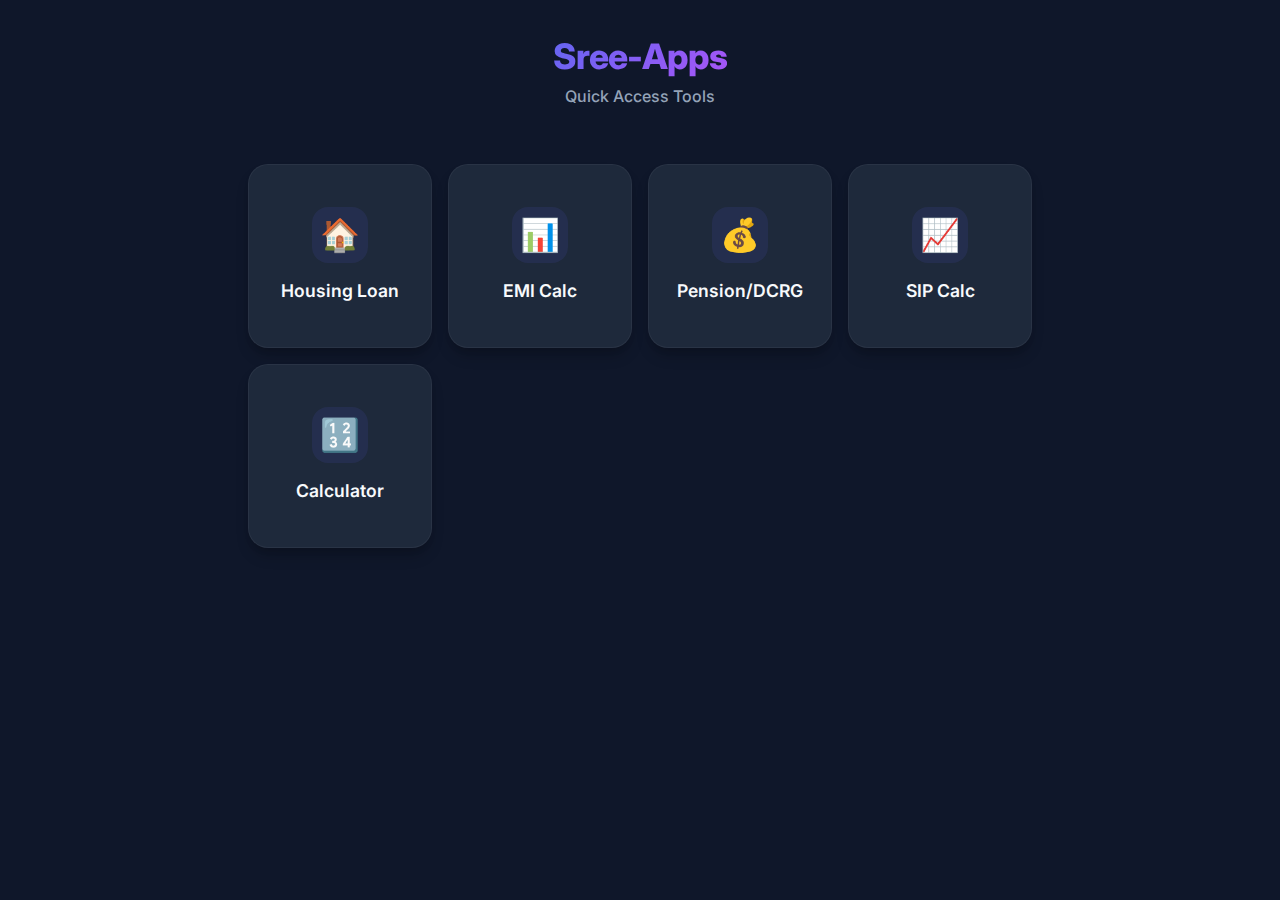
<file: index.html>
<!DOCTYPE html>
<html lang="en">

<head>
    <meta charset="UTF-8">
    <meta name="viewport" content="width=device-width, initial-scale=1.0">
    <meta name="description" content="Sree-Apps Portal - Access all your finance and utility tools in one place">
    <title>Sree-Apps | Portal</title>
    <link rel="stylesheet" href="style.css">
    <link rel="manifest" href="manifest.json">
    <meta name="theme-color" content="#4f46e5">
    <link rel="preconnect" href="https://fonts.googleapis.com">
    <link rel="preconnect" href="https://fonts.gstatic.com" crossorigin>
    <link href="https://fonts.googleapis.com/css2?family=Inter:wght@400;500;600;700;800&display=swap" rel="stylesheet">
    <script>
        if ('serviceWorker' in navigator) {
            window.addEventListener('load', () => {
                navigator.serviceWorker.register('./service-worker.js');
            });
        }
    </script>
</head>

<body>
    <div class="container">
        <header>
            <h1>Sree-Apps</h1>
            <p class="subtitle">Quick Access Tools</p>
        </header>

        <main class="app-grid">
            <!-- App Card 1: Housing -->
            <a href="./housing/index.html" class="app-card">
                <div class="icon-wrapper">
                    🏠
                </div>
                <h2 class="app-title">Housing Loan</h2>
            </a>

            <!-- App Card 2: EMI -->
            <a href="./emi/index.html" class="app-card">
                <div class="icon-wrapper">
                    📊
                </div>
                <h2 class="app-title">EMI Calc</h2>
            </a>

            <!-- App Card 3: DCRG -->
            <a href="./dcrg/index.html" class="app-card">
                <div class="icon-wrapper">
                    💰
                </div>
                <h2 class="app-title">Pension/DCRG</h2>
            </a>

            <!-- App Card 4: SIP -->
            <a href="./sip/index.html" class="app-card">
                <div class="icon-wrapper">
                    📈
                </div>
                <h2 class="app-title">SIP Calc</h2>
            </a>

            <!-- App Card 5: Calculator -->
            <a href="./calculator/index.html" class="app-card">
                <div class="icon-wrapper">
                    🔢
                </div>
                <h2 class="app-title">Calculator</h2>
            </a>

        </main>
    </div>
</body>

</html>
</file>
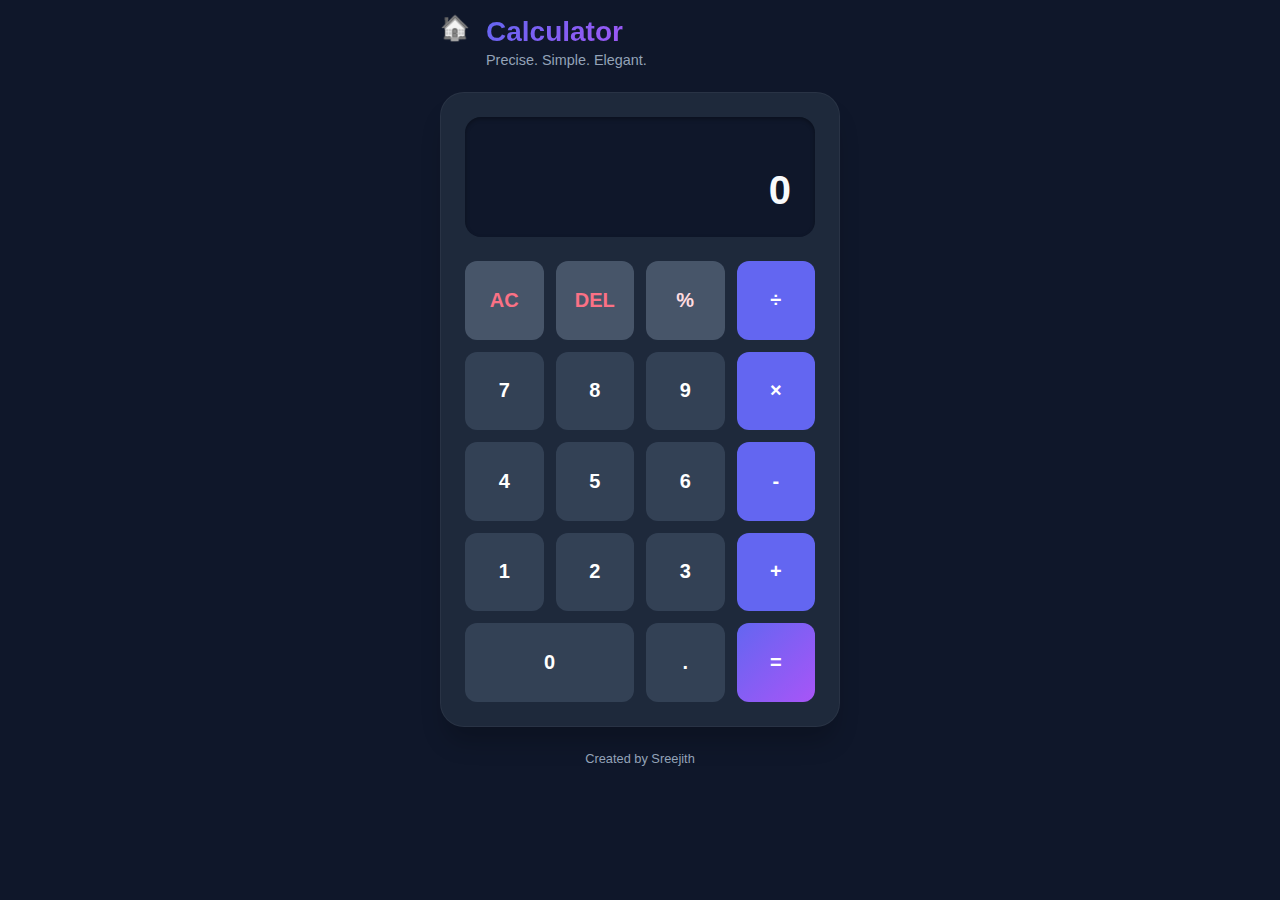
<file: calculator/index.html>
<!DOCTYPE html>
<html lang="en">

<head>
    <meta charset="UTF-8">
    <meta name="viewport" content="width=device-width, initial-scale=1.0">
    <title>Sree-Apps | Calculator</title>
    <meta name="description" content="A simple, elegant, and powerful calculator for your daily needs.">
    <link rel="preconnect" href="https://fonts.googleapis.com">
    <link rel="preconnect" href="https://fonts.gstatic.com" crossorigin>
    <link href="https://fonts.googleapis.com/css2?family=Outfit:wght@300;400;500;600;700&display=swap" rel="stylesheet">
    <link rel="stylesheet" href="style.css">
    <link rel="manifest" href="manifest.json">
    <link rel="icon" type="image/png" href="../icon-192.png">
    <meta name="theme-color" content="#6366f1">
</head>

<body>
    <div class="container">
        <header>
            <div class="header-content">
                <a href="../index.html" class="home-icon" title="Go Home">🏠</a>
                <div class="header-text">
                    <h1>Calculator</h1>
                    <p>Precise. Simple. Elegant.</p>
                </div>
            </div>
        </header>

        <main>
            <div class="calculator">
                <div class="display">
                    <div id="previous-op" class="previous-op"></div>
                    <div id="current-op" class="current-op">0</div>
                </div>
                <div class="buttons">
                    <button class="btn btn-utility" onclick="clearDisplay()">AC</button>
                    <button class="btn btn-utility" onclick="deleteLast()">DEL</button>
                    <button class="btn btn-utility" onclick="appendOperator('%')">%</button>
                    <button class="btn btn-operator" onclick="appendOperator('/')">÷</button>

                    <button class="btn" onclick="appendNumber('7')">7</button>
                    <button class="btn" onclick="appendNumber('8')">8</button>
                    <button class="btn" onclick="appendNumber('9')">9</button>
                    <button class="btn btn-operator" onclick="appendOperator('*')">×</button>

                    <button class="btn" onclick="appendNumber('4')">4</button>
                    <button class="btn" onclick="appendNumber('5')">5</button>
                    <button class="btn" onclick="appendNumber('6')">6</button>
                    <button class="btn btn-operator" onclick="appendOperator('-')">-</button>

                    <button class="btn" onclick="appendNumber('1')">1</button>
                    <button class="btn" onclick="appendNumber('2')">2</button>
                    <button class="btn" onclick="appendNumber('3')">3</button>
                    <button class="btn btn-operator" onclick="appendOperator('+')">+</button>

                    <button class="btn btn-zero" onclick="appendNumber('0')">0</button>
                    <button class="btn" onclick="appendNumber('.')">.</button>
                    <button class="btn btn-equals" onclick="calculate()">=</button>
                </div>
            </div>
        </main>

        <footer>
            Created by Sreejith
        </footer>
    </div>

    <script src="script.js"></script>
    <script>
        if ('serviceWorker' in navigator) {
            window.addEventListener('load', () => {
                navigator.serviceWorker.register('sw.js').catch(err => console.log('SW fail', err));
            });
        }
    </script>
</body>

</html>
</file>
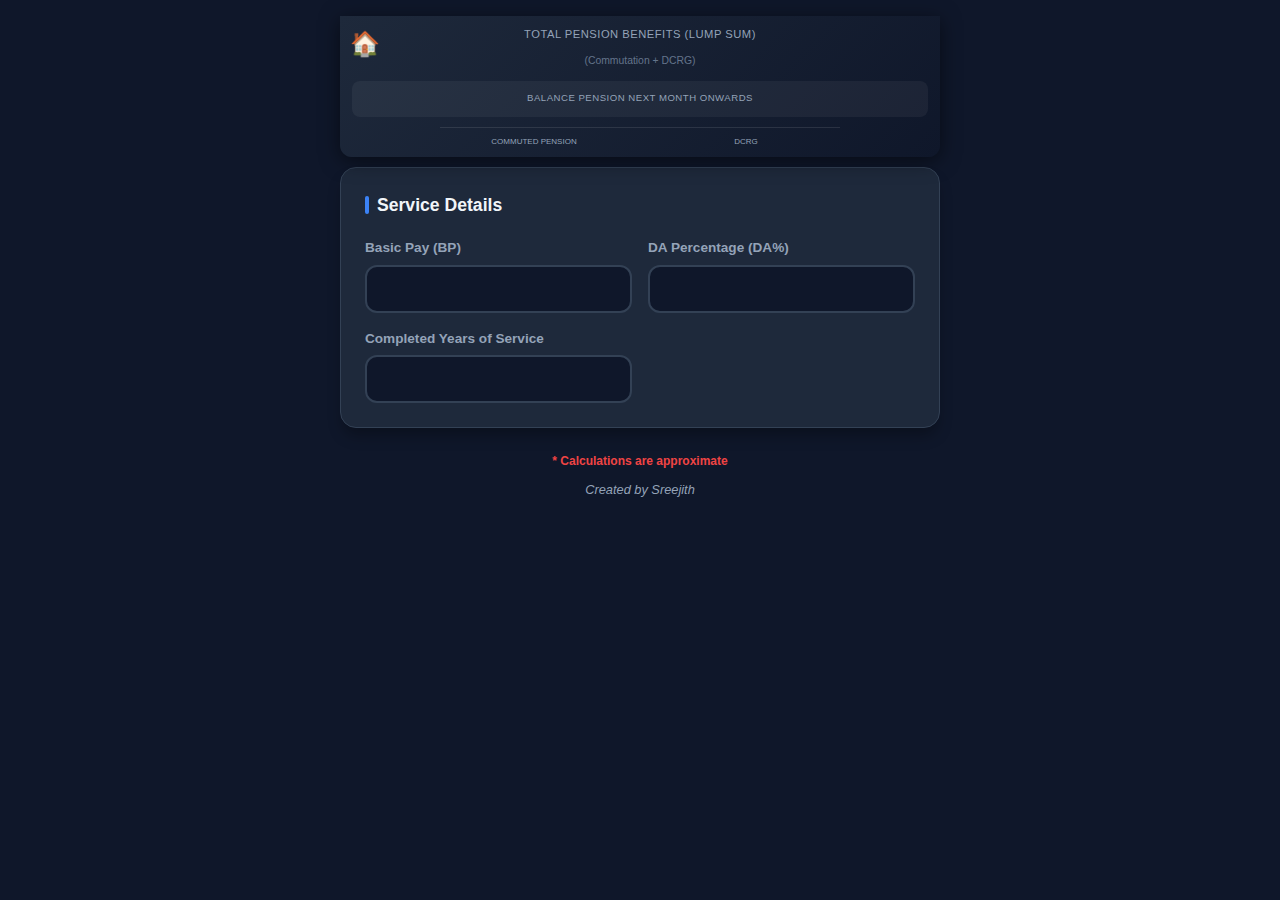
<file: dcrg/index.html>
<!DOCTYPE html>
<html lang="en">

<head>
    <meta charset="UTF-8">
    <meta name="viewport" content="width=device-width, initial-scale=1.0">
    <title>Kerala Pension & DCRG Calculator</title>
    <meta name="description"
        content="Calculate Kerala Government Pension and DCRG with this easy-to-use, mobile-friendly calculator. Features instant results and accurate government formulas.">
    <link rel="preconnect" href="https://fonts.googleapis.com">
    <link rel="preconnect" href="https://fonts.gstatic.com" crossorigin>
    <link href="https://fonts.googleapis.com/css2?family=Outfit:wght@300;400;500;600;700&display=swap" rel="stylesheet">
    <link rel="stylesheet" href="style.css">
    <link rel="manifest" href="manifest.json">
    <meta name="theme-color" content="#2563eb">
    <!-- Mobile App Meta Tags -->
    <meta name="apple-mobile-web-app-capable" content="yes">
    <meta name="apple-mobile-web-app-status-bar-style" content="black-translucent">
    <meta name="apple-mobile-web-app-title" content="Pension Calc">
    <link rel="apple-touch-icon" href="app-icon.png">
    <script>
        if ('serviceWorker' in navigator) {
            window.addEventListener('load', () => {
                navigator.serviceWorker.register('./service-worker.js')
                    .then(reg => console.log('SW Registered'))
                    .catch(err => console.log('SW Error', err));
            });
        }
    </script>
</head>

<body>
    <div class="sticky-dashboard">
        <div style="position: absolute; top: 10px; left: 10px; z-index: 100;">
            <a href="../index.html" style="text-decoration: none; font-size: 1.5rem;">🏠</a>
        </div>
        <div class="main-benefit">
            <span class="label">Total Pension Benefits (Lump Sum)</span>
            <span class="value blinking" id="totalBenefitsHeader">0</span>
            <small class="sub-label">(Commutation + DCRG)</small>

            <div class="secondary-highlight">
                <span class="value highlight-blue blinking-blue" id="balanceHeader">0</span>
                <span class="label">Balance Pension Next Month Onwards</span>
            </div>
        </div>
        <div class="stats-grid two-cols">
            <div class="stat-item">
                <span class="label">Commuted pension</span>
                <span class="value" id="commuteHeader">0</span>
            </div>
            <div class="stat-item">
                <span class="label">DCRG</span>
                <span class="value" id="dcrgHeader">0</span>
            </div>
        </div>
    </div>
    <div class="container main-content-padding">
        <main>
            <!-- Section 1: Inputs -->
            <section class="card" id="input-section">
                <h2>Service Details</h2>
                <div class="input-grid">
                    <div class="input-group">
                        <label for="basicPay">Basic Pay (BP)</label>
                        <div class="input-wrapper">
                            <input type="number" id="basicPay" min="0" step="100">
                        </div>
                    </div>
                    <div class="input-group">
                        <label for="daPercentage">DA Percentage (DA%)</label>
                        <div class="input-wrapper">
                            <input type="number" id="daPercentage" min="0" step="1">
                        </div>
                    </div>
                    <div class="input-group full-width" style="display: none;">
                        <label for="avgEmoluments">Average Emoluments</label>
                        <div class="input-wrapper readonly">
                            <input type="text" id="avgEmoluments" readonly>
                        </div>
                    </div>
                    <div class="input-group">
                        <label for="serviceYears">Completed Years of Service</label>
                        <div class="input-wrapper">
                            <input type="number" id="serviceYears" min="10" max="35">
                        </div>
                    </div>
                </div>
            </section>
        </main>
        <p class="disclaimer">* Calculations are approximate</p>
        <footer class="developer-credit">
            Created by Sreejith
        </footer>
    </div>
    <script src="script.js"></script>
</body>

</html>
</file>
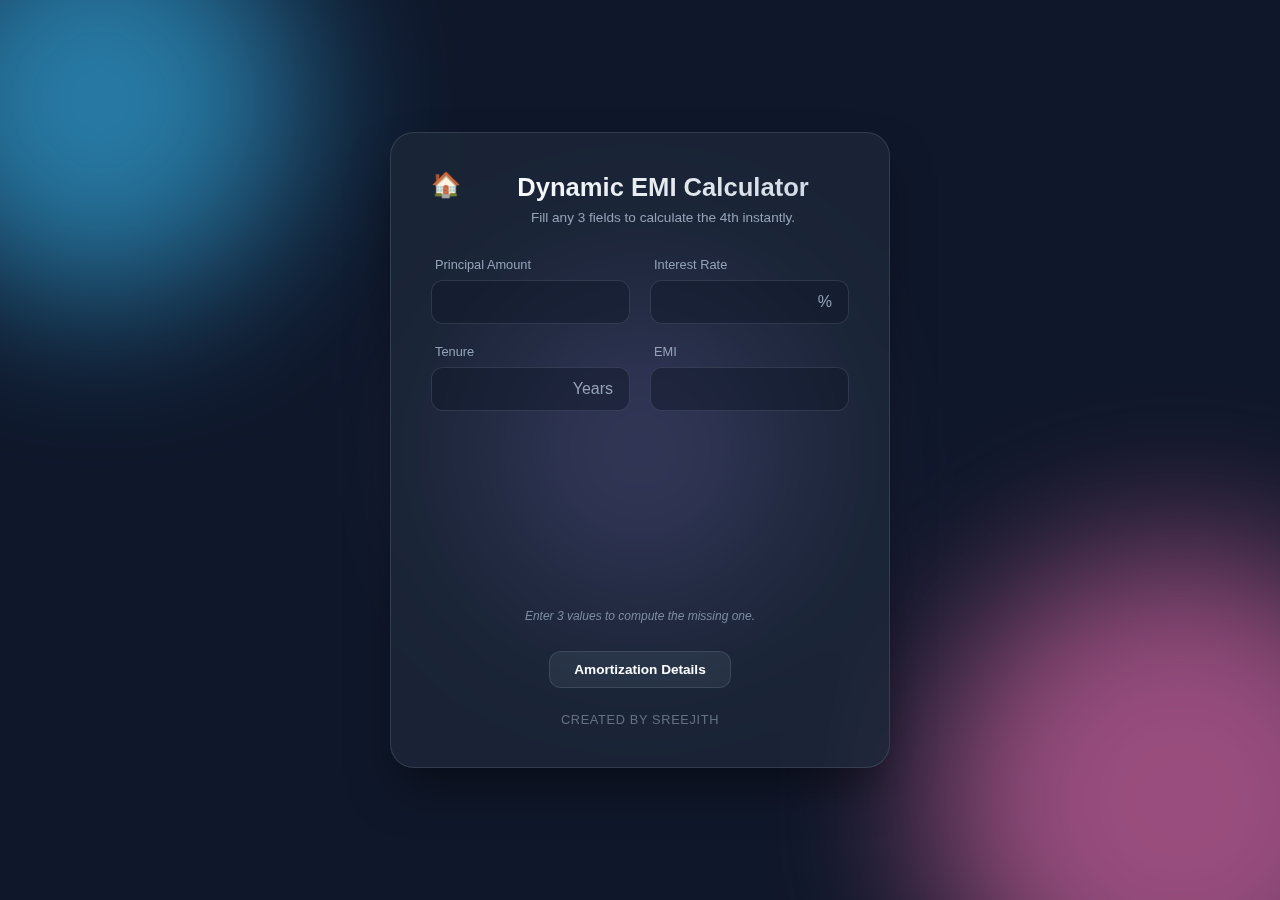
<file: emi/index.html>
<!DOCTYPE html>
<html lang="en">

<head>
    <meta charset="UTF-8">
    <meta name="viewport" content="width=device-width, initial-scale=1.0">
    <title>Dynamic EMI Calculator</title>
    <link rel="preconnect" href="https://fonts.googleapis.com">
    <link rel="preconnect" href="https://fonts.gstatic.com" crossorigin>
    <link href="https://fonts.googleapis.com/css2?family=Outfit:wght@300;400;500;600;700&display=swap" rel="stylesheet">
    <link rel="stylesheet" href="style.css">
    <link rel="manifest" href="manifest.json">
    <link rel="icon" type="image/png" href="icon.png">
</head>

<body>
    <script>
        if ('serviceWorker' in navigator) {
            navigator.serviceWorker.register('sw.js')
                .then(() => console.log('Service Worker Registered'))
                .catch((error) => console.log('Service Worker Registration Failed:', error));
        }
    </script>
    <div class="background-blobs">
        <div class="blob blob-1"></div>
        <div class="blob blob-2"></div>
        <div class="blob blob-3"></div>
    </div>

    <div class="container">
        <header>
            <div class="header-content" style="display: flex; align-items: flex-start; gap: 1rem;">
                <a href="../index.html" class="home-icon"
                    style="text-decoration: none; font-size: 1.5rem; line-height: 1;">🏠</a>
                <div class="header-text-group" style="flex: 1;">
                    <div class="header-text">
                        <h1>Dynamic EMI Calculator</h1>
                        <p>Fill any 3 fields to calculate the 4th instantly.</p>
                    </div>
                </div>
            </div>
        </header>

        <div class="calculator-grid">
            <div class="input-group">
                <label for="principal">Principal Amount</label>
                <div class="input-wrapper">
                    <input type="number" id="principal" step="any">
                </div>
                <div class="indicator" id="ind-principal"></div>
            </div>

            <div class="input-group">
                <label for="rate">Interest Rate</label>
                <div class="input-wrapper">
                    <input type="number" id="rate" step="0.01">
                    <span class="unit-symbol">%</span>
                </div>
                <div class="indicator" id="ind-rate"></div>
            </div>

            <div class="input-group">
                <label for="tenure">Tenure</label>
                <div class="input-wrapper">
                    <input type="number" id="tenure" step="0.1">
                    <span class="unit-symbol">Years</span>
                </div>
                <div class="indicator" id="ind-tenure"></div>
            </div>

            <div class="input-group">
                <label for="emi">EMI</label>
                <div class="input-wrapper">
                    <input type="number" id="emi" step="any">
                </div>
                <div class="indicator" id="ind-emi"></div>
            </div>
        </div>

        <div class="summary-container" id="summary-card">
            <div class="summary-visual">
                <div class="donut-chart" id="donut-chart">
                    <div class="donut-segment interest"></div>
                    <div class="donut-center">
                        <span id="interest-percent">0%</span>
                        <small>Interest</small>
                    </div>
                </div>
            </div>
            <div class="summary-details">
                <div class="detail-item">
                    <span>Total Interest</span>
                    <strong id="total-interest">0</strong>
                </div>
                <div class="detail-item">
                    <span>Total Payment</span>
                    <strong id="total-payment">0</strong>
                </div>
            </div>
        </div>

        <div class="status-message" id="status-message">
            Enter 3 values to compute the missing one.
        </div>
        <div class="actions">
            <a href="amortization.html" class="btn-secondary" id="btn-amortization">Amortization Details</a>
        </div>
        <footer class="footer">
            Created by Sreejith
        </footer>
    </div>

    <script src="script.js"></script>
</body>

</html>
</file>
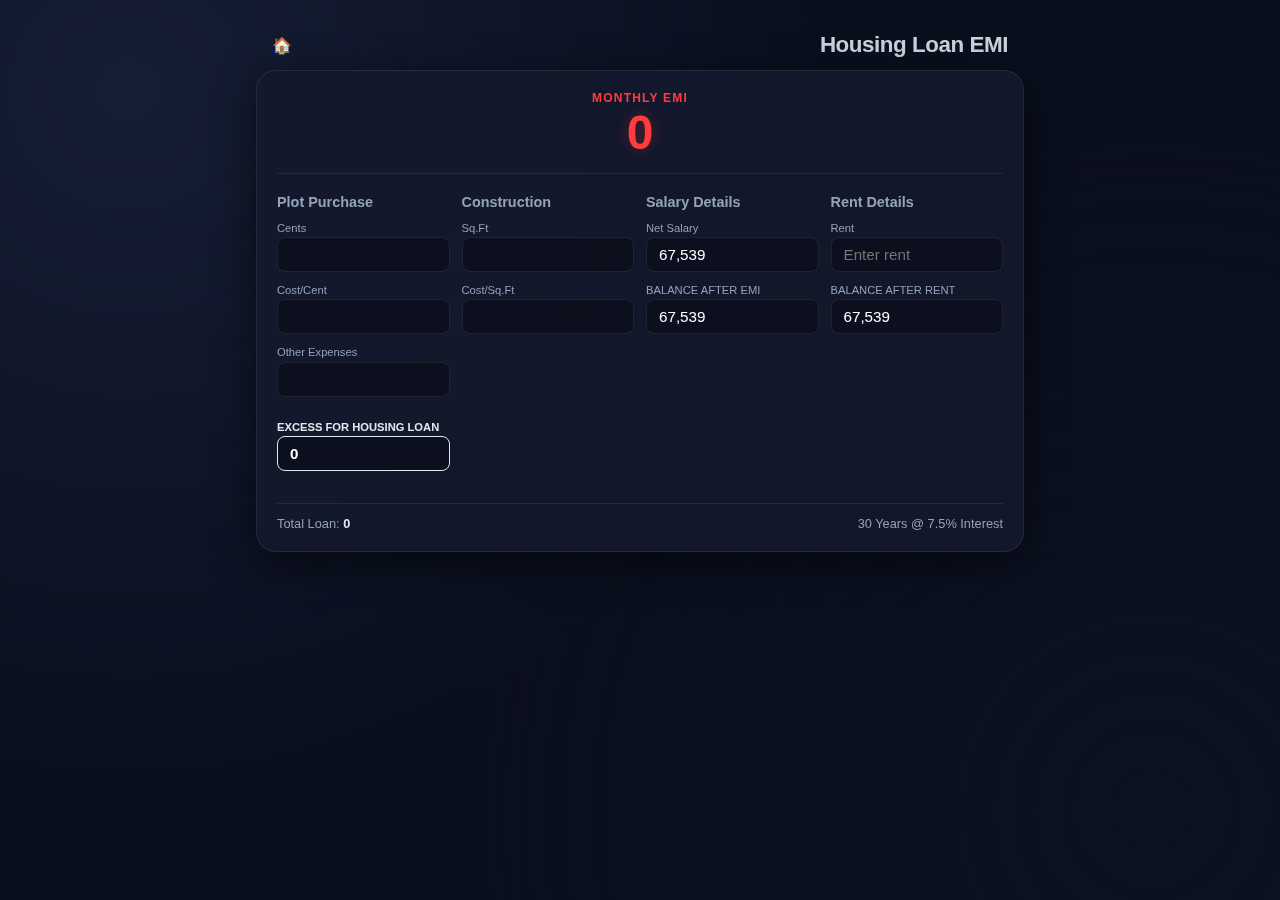
<file: housing/index.html>
<!DOCTYPE html>
<html lang="en">

<head>
    <meta charset="UTF-8">
    <meta name="viewport" content="width=device-width, initial-scale=1.0">
    <title>Housing Loan EMI Calculator</title>

    <!-- PWA Meta Tags -->
    <meta name="description" content="Calculate your housing loan EMI with plot and construction costs">
    <meta name="theme-color" content="#6366f1">
    <meta name="apple-mobile-web-app-capable" content="yes">
    <meta name="apple-mobile-web-app-status-bar-style" content="black-translucent">
    <meta name="apple-mobile-web-app-title" content="Housing EMI">

    <!-- Icons -->
    <link rel="icon" type="image/png" sizes="192x192" href="icon-192.png">
    <link rel="icon" type="image/png" sizes="512x512" href="icon-512.png">
    <link rel="apple-touch-icon" href="icon-192.png">

    <!-- Manifest -->
    <link rel="manifest" href="manifest.json">

    <link rel="stylesheet" href="style.css">
    <link rel="preconnect" href="https://fonts.googleapis.com">
    <link rel="preconnect" href="https://fonts.gstatic.com" crossorigin>
    <link href="https://fonts.googleapis.com/css2?family=Outfit:wght@400;700&display=swap" rel="stylesheet">
</head>

<body>
    <div class="background-animate"></div>
    <div class="container compact-mode">
        <header class="mini-header">
            <div class="header-content">
                <a href="../index.html" class="home-icon" title="Go Home">🏠</a>
                <h1>Housing Loan EMI</h1>
            </div>
        </header>

        <main class="single-card-layout">
            <div class="card compact-card">
                <!-- Result at the very top -->
                <div class="top-result">
                    <label>MONTHLY EMI</label>
                    <div id="monthly-emi" class="emi-red-bold">0</div>
                </div>

                <div class="compact-grid">
                    <!-- Plot Section -->
                    <div class="input-section-compact">
                        <h3>Plot Purchase</h3>
                        <div class="dense-input-group">
                            <label for="land-area">Cents</label>
                            <input type="number" id="land-area" step="0.01">
                        </div>
                        <div class="dense-input-group">
                            <label for="cost-per-cent">Cost/Cent</label>
                            <input type="number" id="cost-per-cent" step="1">
                        </div>
                        <div class="dense-input-group">
                            <label for="other-expenses">Other Expenses</label>
                            <input type="number" id="other-expenses" step="1">
                        </div>
                    </div>

                    <!-- Construction Section -->
                    <div class="input-section-compact">
                        <h3>Construction</h3>
                        <div class="dense-input-group">
                            <label for="built-up-area">Sq.Ft</label>
                            <input type="number" id="built-up-area" step="1">
                        </div>
                        <div class="dense-input-group">
                            <label for="cost-per-sqft">Cost/Sq.Ft</label>
                            <input type="number" id="cost-per-sqft" step="1">
                        </div>
                    </div>

                    <!-- Salary Section -->
                    <div class="input-section-compact">
                        <h3>Salary Details</h3>
                        <div class="dense-input-group">
                            <label for="net-salary">Net Salary</label>
                            <input type="text" id="net-salary" list="salary-defaults" value="67,539">
                            <datalist id="salary-defaults">
                                <option value="67,539">
                                <option value="75,430">
                                <option value="80,000">
                            </datalist>
                        </div>
                        <div class="dense-input-group">
                            <label for="balance-salary">BALANCE AFTER EMI</label>
                            <input type="text" id="balance-salary" readonly title="Net Salary - EMI">
                        </div>

                    </div>

                    <!-- Rent Section -->
                    <div class="input-section-compact">
                        <h3>Rent Details</h3>
                        <div class="dense-input-group">
                            <label for="rent">Rent</label>
                            <input type="text" id="rent" list="rent-defaults" placeholder="Enter rent">
                            <datalist id="rent-defaults">
                                <option value="10,000">
                                <option value="11,000">
                                <option value="12,000">
                                <option value="13,000">
                                <option value="14,000">
                                <option value="15,000">
                            </datalist>
                        </div>
                        <div class="dense-input-group">
                            <label for="balance-after-rent">BALANCE AFTER RENT</label>
                            <input type="text" id="balance-after-rent" readonly title="Net Salary - Rent">
                        </div>
                    </div>

                    <!-- Final Balance Section -->
                    <div class="input-section-compact">
                        <div class="dense-input-group" style="grid-column: span 2;">
                            <label for="final-balance" style="color: var(--text-main); font-weight: bold;">EXCESS FOR
                                HOUSING LOAN</label>
                            <input type="text" id="final-balance" readonly
                                title="Balance After Rent - Balance After EMI"
                                style="border-color: var(--text-main); font-weight: bold;">
                        </div>
                    </div>


                </div>

                <div class="fixed-info-bar">
                    <div class="loan-total-bottom">Total Loan: <span id="total-principal-bottom">0</span></div>
                    <div class="loan-details-bottom">30 Years @ 7.5% Interest</div>
                </div>
            </div>
        </main>
    </div>
    <script src="script.js"></script>

    <!-- PWA Service Worker Registration -->
    <script>
        if ('serviceWorker' in navigator) {
            window.addEventListener('load', () => {
                navigator.serviceWorker.register('./service-worker.js')
                    .then(registration => {
                        console.log('Service Worker registered successfully:', registration.scope);
                    })
                    .catch(error => {
                        console.log('Service Worker registration failed:', error);
                    });
            });
        }
    </script>
</body>

</html>
</file>
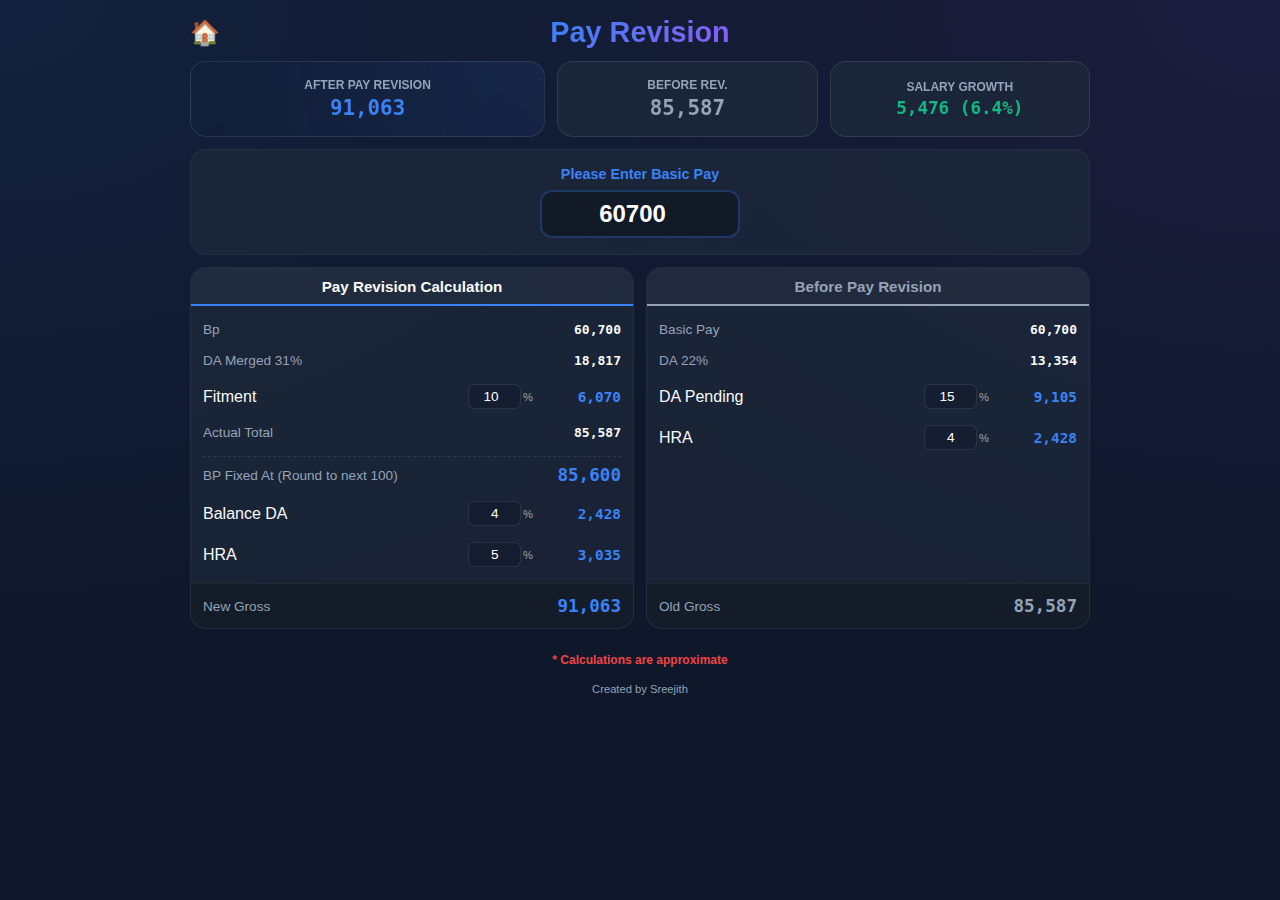
<file: pay-revision/index.html>
<!DOCTYPE html>
<html lang="en">

<head>
    <meta charset="UTF-8">
    <meta name="viewport" content="width=device-width, initial-scale=1.0">
    <title>Sree-Apps | Pay Revision</title>
    <meta name="description"
        content="Calculate pay revision benefits including fitment, DA merger, and HRA adjustments.">
    <link rel="preconnect" href="https://fonts.googleapis.com">
    <link rel="preconnect" href="https://fonts.gstatic.com" crossorigin>
    <link href="https://fonts.googleapis.com/css2?family=Outfit:wght@300;400;500;600;700&display=swap" rel="stylesheet">
    <link rel="stylesheet" href="style.css?v=1.0">
    <link rel="manifest" href="manifest.json">
    <link rel="icon" type="image/png" href="../icon-192.png">
    <meta name="theme-color" content="#3b82f6">
</head>

<body>
    <div class="container">
        <header>
            <div class="header-content">
                <a href="../index.html" class="home-icon" title="Go Home">🏠</a>
                <div class="header-text">
                    <h1>Pay Revision</h1>
                </div>
            </div>
        </header>

        <!-- Summary Dashboard -->
        <div class="summary-cards">
            <div class="summary-card main-summary after-card">
                <span class="label">After Pay Revision</span>
                <span id="gross-new-val" class="value">0</span>
            </div>
            <div class="summary-details">
                <div class="summary-card before-card">
                    <span class="label">Before Rev.</span>
                    <span id="gross-old-val" class="value">0</span>
                </div>
                <div class="summary-card growth-card">
                    <span class="label">Salary Growth</span>
                    <span id="growth-val" class="value pulse">0</span>
                </div>
            </div>
        </div>

        <!-- Main Input -->
        <div class="input-main-card">
            <div class="input-field primary-input">
                <label>Please Enter Basic Pay</label>
                <input type="number" id="basic-pay-in" value="60700" step="100">
            </div>
        </div>

        <main class="revision-grid">
            <!-- After Section -->
            <section class="revision-section after">
                <div class="section-header after-header">
                    <h2>Pay Revision Calculation</h2>
                </div>
                <div class="input-group">
                    <div class="result-row">
                        <span class="label">Bp</span>
                        <span id="res-bp-new" class="value">60700</span>
                    </div>
                    <div class="result-row">
                        <span class="label">DA Merged 31%</span>
                        <span id="res-da-merged" class="value">0</span>
                    </div>
                    <div class="input-field row-input">
                        <label>Fitment</label>
                        <div class="input-with-val">
                            <input type="number" id="fitment-perc" value="10" step="0.5">
                            <span class="unit">%</span>
                        </div>
                        <span id="res-fitment" class="calc-val">0</span>
                    </div>
                    <div class="result-row">
                        <span class="label">Actual Total</span>
                        <span id="res-actual-total" class="value">0</span>
                    </div>
                    <div class="result-row highlight-row">
                        <span class="label">BP Fixed At (Round to next 100)</span>
                        <span id="res-bp-fixed" class="value highlight">0</span>
                    </div>
                    <div class="input-field row-input">
                        <label>Balance DA</label>
                        <div class="input-with-val">
                            <input type="number" id="bal-da-perc" value="4" step="0.1">
                            <span class="unit">%</span>
                        </div>
                        <span id="res-bal-da" class="calc-val">0</span>
                    </div>
                    <div class="input-field row-input">
                        <label>HRA</label>
                        <div class="input-with-val">
                            <input type="number" id="hra-perc" value="5" step="0.5">
                            <span class="unit">%</span>
                        </div>
                        <span id="res-hra-new" class="calc-val">0</span>
                    </div>
                </div>
                <div class="section-footer">
                    <span class="label">New Gross</span>
                    <span id="res-gross-new" class="total-val">0</span>
                </div>
            </section>

            <!-- Before Section -->
            <section class="revision-section before">
                <div class="section-header before-header">
                    <h2>Before Pay Revision</h2>
                </div>
                <div class="input-group">
                    <div class="result-row">
                        <span class="label">Basic Pay</span>
                        <span id="res-bp-old" class="value">60700</span>
                    </div>
                    <div class="result-row">
                        <span class="label">DA 22%</span>
                        <span id="res-da-old" class="value">0</span>
                    </div>
                    <div class="input-field row-input">
                        <label>DA Pending</label>
                        <div class="input-with-val">
                            <input type="number" id="da-pend-perc" value="15" step="1">
                            <span class="unit">%</span>
                        </div>
                        <span id="res-da-pend" class="calc-val">0</span>
                    </div>
                    <div class="input-field row-input">
                        <label>HRA</label>
                        <div class="input-with-val">
                            <input type="number" id="hra-old-perc" value="4" step="0.5">
                            <span class="unit">%</span>
                        </div>
                        <span id="res-hra-old" class="calc-val">0</span>
                    </div>
                </div>
                <div class="section-footer">
                    <span class="label">Old Gross</span>
                    <span id="res-gross-old" class="total-val">0</span>
                </div>
            </section>
        </main>

        <p class="disclaimer">* Calculations are approximate</p>
        <footer>
            Created by Sreejith
        </footer>
    </div>

    <script src="script.js?v=1.0"></script>
    <script>
        if ('serviceWorker' in navigator) {
            window.addEventListener('load', () => {
                navigator.serviceWorker.register('sw.js').catch(err => console.log('SW fail', err));
            });
        }
    </script>
</body>

</html>
</file>
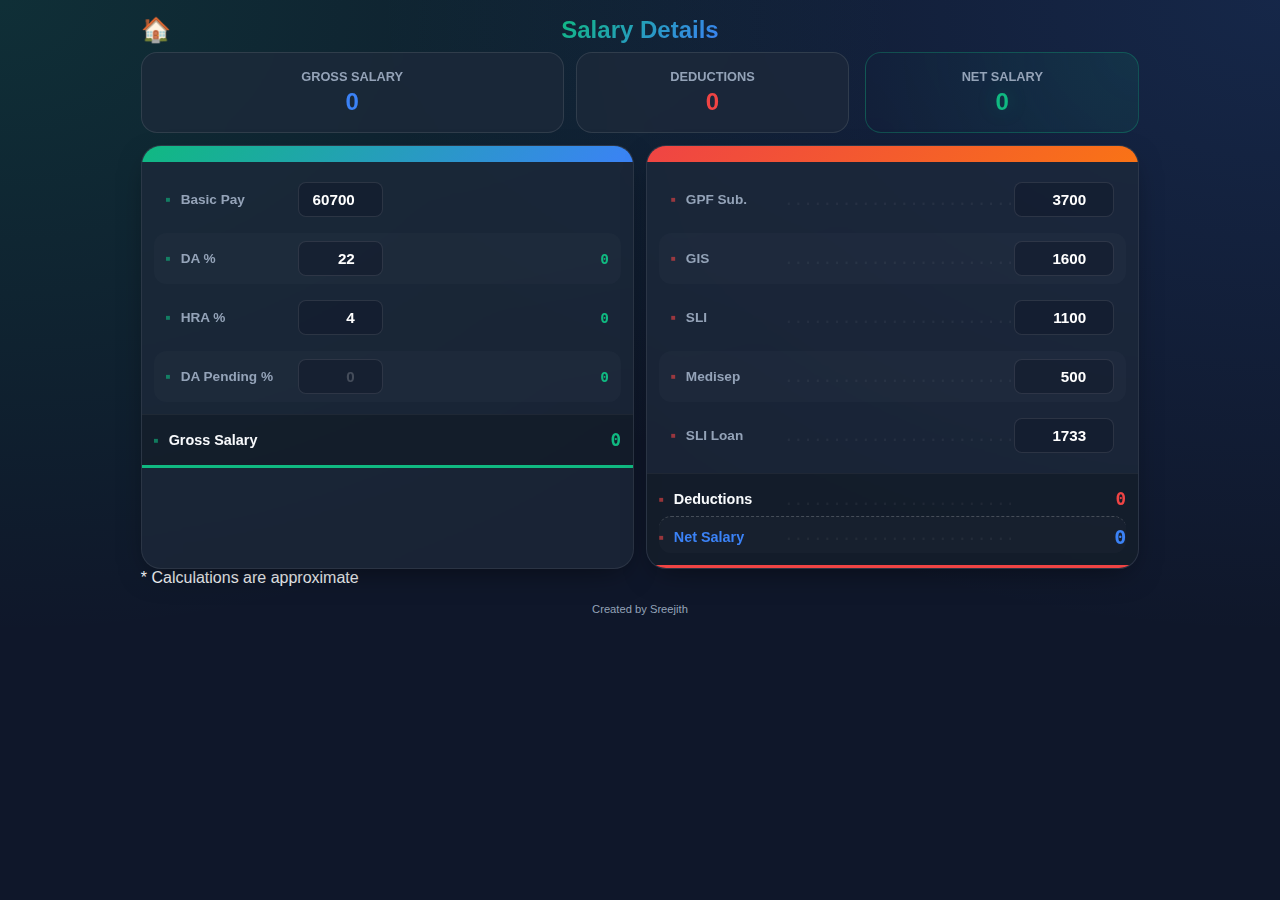
<file: salary/index.html>
<!DOCTYPE html>
<html lang="en">

<head>
    <meta charset="UTF-8">
    <meta name="viewport" content="width=device-width, initial-scale=1.0">
    <title>Sree-Apps | Salary Details</title>
    <meta name="description"
        content="Calculate your Gross and Net salary with interactive earnings and deductions tracking.">
    <link rel="preconnect" href="https://fonts.googleapis.com">
    <link rel="preconnect" href="https://fonts.gstatic.com" crossorigin>
    <link href="https://fonts.googleapis.com/css2?family=Outfit:wght@300;400;500;600;700&display=swap" rel="stylesheet">
    <link rel="stylesheet" href="style.css?v=1.0">
    <link rel="manifest" href="manifest.json">
    <link rel="icon" type="image/png" href="../icon-192.png">
    <meta name="theme-color" content="#10b981">
</head>

<body>
    <div class="container">
        <header>
            <div class="header-content">
                <a href="../index.html" class="home-icon" title="Go Home">🏠</a>
                <div class="header-text">
                    <h1>Salary Details</h1>

                </div>
            </div>
        </header>

        <div class="summary-cards">
            <div class="summary-card gross-card main-summary">
                <span class="label">Gross Salary</span>
                <span id="gross-salary-val" class="value">0</span>
            </div>
            <div class="summary-details">
                <div class="summary-card deduct-card">
                    <span class="label">Deductions</span>
                    <span id="total-deduction-val" class="value">0</span>
                </div>
                <div class="summary-card net-salary-card">
                    <span class="label">Net Salary</span>
                    <span id="net-salary-val" class="value">0</span>
                </div>
            </div>
        </div>

        <main class="salary-grid">
            <!-- Earnings Section -->
            <section class="salary-section earnings">
                <div class="section-header earnings-header">
                </div>
                <div class="input-group">
                    <div class="input-field">
                        <label>Basic Pay</label>
                        <div class="input-with-result">
                            <input type="number" id="basic-pay" value="60700" step="100">
                        </div>
                    </div>

                    <div class="input-field">
                        <label>DA %</label>
                        <div class="input-with-result">
                            <input type="number" id="da-perc" value="22" step="0.1">
                            <span class="calculated-value" id="da-val">0</span>
                        </div>
                    </div>

                    <div class="input-field">
                        <label>HRA %</label>
                        <div class="input-with-result">
                            <input type="number" id="hra-perc" value="4" step="0.1">
                            <span class="calculated-value" id="hra-val">0</span>
                        </div>
                    </div>

                    <div class="input-field">
                        <label>DA Pending %</label>
                        <div class="input-with-result">
                            <input type="number" id="da-pending-perc" placeholder="0" step="0.1">
                            <span class="calculated-value" id="da-pending-val">0</span>
                        </div>
                    </div>
                </div>
                <!-- Section Summary -->
                <div class="section-summary gross-summary-row">
                    <div class="input-field">
                        <label>Gross Salary</label>
                        <div class="input-with-result">
                            <span class="spacer"></span>
                            <span id="gross-salary-bottom" class="calculated-value total-val">0</span>
                        </div>
                    </div>
                </div>
            </section>

            <!-- Deductions Section -->
            <section class="salary-section deductions">
                <div class="section-header deductions-header">
                </div>
                <div class="input-group">
                    <div class="input-field">
                        <label>GPF Sub.</label>
                        <input type="number" id="gpf-sub" value="3700">
                    </div>
                    <div class="input-field">
                        <label>GIS</label>
                        <input type="number" id="gis" value="1600">
                    </div>
                    <div class="input-field">
                        <label>SLI</label>
                        <input type="number" id="sli" value="1100">
                    </div>
                    <div class="input-field">
                        <label>Medisep</label>
                        <input type="number" id="medisep" value="500">
                    </div>
                    <div class="input-field">
                        <label>SLI Loan</label>
                        <input type="number" id="sli-loan" value="1733">
                    </div>
                </div>
                <!-- Section Summary -->
                <div class="section-summary deduction-summary-row">
                    <div class="input-field">
                        <label>Deductions</label>
                        <div class="input-with-result">
                            <span id="total-deduction-bottom" class="calculated-value total-val">0</span>
                        </div>
                    </div>
                    <div class="input-field highlight-net">
                        <label>Net Salary</label>
                        <div class="input-with-result">
                            <span id="net-salary-bottom" class="calculated-value total-val">0</span>
                        </div>
                    </div>
                </div>
            </section>
        </main>

        <p class="disclaimer">* Calculations are approximate</p>
        <footer>
            Created by Sreejith
        </footer>
    </div>

    <script src="script.js?v=1.0"></script>
    <script>
        if ('serviceWorker' in navigator) {
            window.addEventListener('load', () => {
                navigator.serviceWorker.register('sw.js').catch(err => console.log('SW fail', err));
            });
        }
    </script>
</body>

</html>
</file>
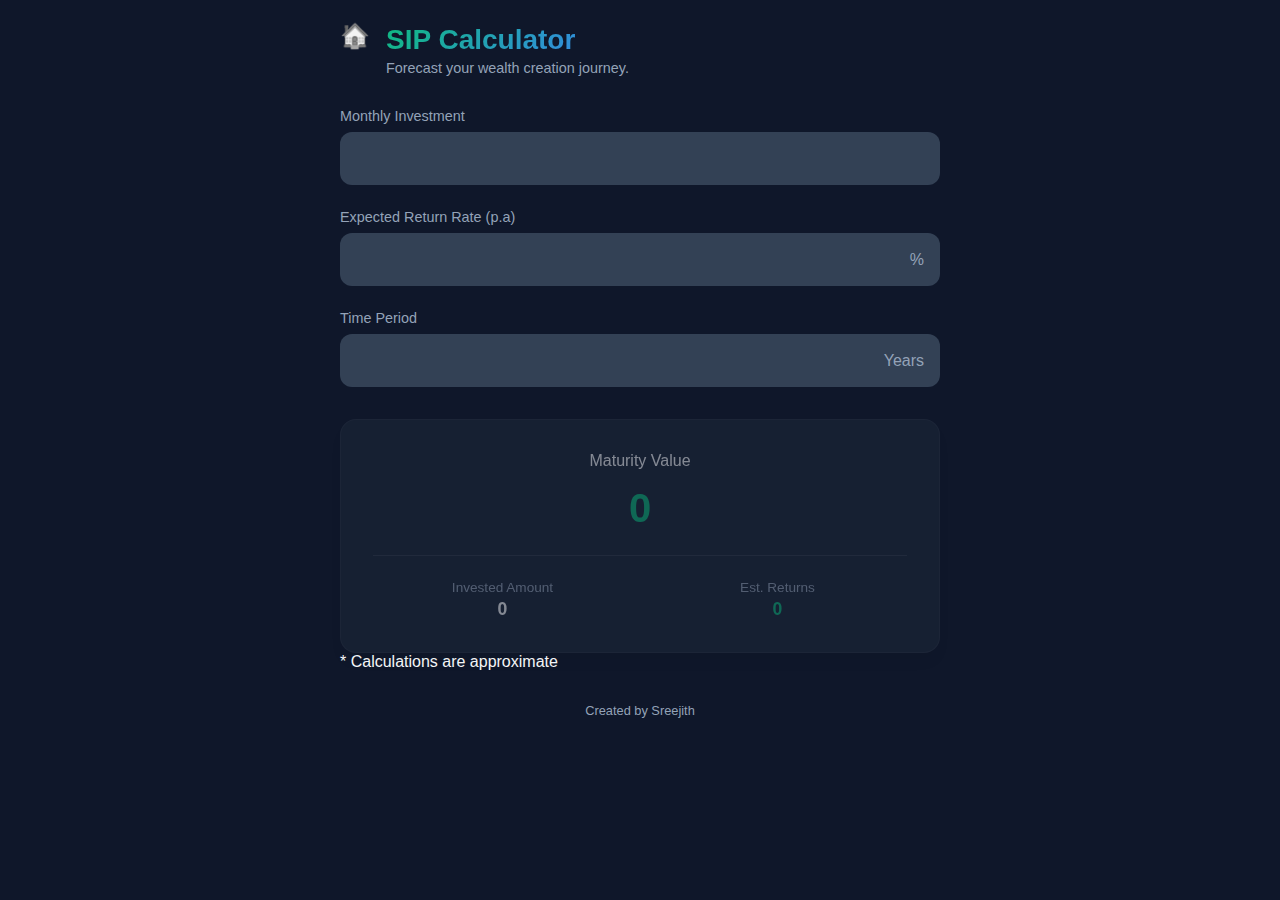
<file: sip/index.html>
<!DOCTYPE html>
<html lang="en">

<head>
    <meta charset="UTF-8">
    <meta name="viewport" content="width=device-width, initial-scale=1.0">
    <title>SIP Calculator</title>
    <meta name="description" content="Calculate returns on your Systematic Investment Plan (SIP) instantly.">
    <link rel="preconnect" href="https://fonts.googleapis.com">
    <link rel="preconnect" href="https://fonts.gstatic.com" crossorigin>
    <link href="https://fonts.googleapis.com/css2?family=Outfit:wght@300;400;500;600;700&display=swap" rel="stylesheet">
    <link rel="stylesheet" href="style.css">
    <link rel="manifest" href="manifest.json">
    <link rel="icon" type="image/png" href="icon.png">
    <meta name="theme-color" content="#10b981">
</head>

<body>
    <div class="container">
        <header>
            <div class="header-content">
                <a href="../index.html" class="home-icon" title="Go Home">🏠</a>
                <div class="header-text">
                    <h1>SIP Calculator</h1>
                    <p>Forecast your wealth creation journey.</p>
                </div>
            </div>
        </header>

        <main>
            <div class="calculator-grid">
                <div class="input-group">
                    <label for="investment">Monthly Investment</label>
                    <div class="input-wrapper">
                        <input type="number" id="investment" step="500">
                    </div>
                </div>

                <div class="input-group">
                    <label for="rate">Expected Return Rate (p.a)</label>
                    <div class="input-wrapper">
                        <input type="number" id="rate" step="0.1">
                        <span class="unit-symbol">%</span>
                    </div>
                </div>

                <div class="input-group">
                    <label for="years">Time Period</label>
                    <div class="input-wrapper">
                        <input type="number" id="years" step="1">
                        <span class="unit-symbol">Years</span>
                    </div>
                </div>
            </div>

            <div class="result-card" id="result-card">
                <div class="total-section">
                    <span>Maturity Value</span>
                    <div class="result-value" id="total-value">0</div>
                </div>
                <div class="result-breakdown">
                    <div class="breakdown-item">
                        <span>Invested Amount</span>
                        <strong id="invested-amount">0</strong>
                    </div>
                    <div class="breakdown-item">
                        <span>Est. Returns</span>
                        <strong id="est-returns" style="color: #10b981;">0</strong>
                    </div>
                </div>
            </div>
        </main>

        <p class="disclaimer">* Calculations are approximate</p>
        <footer>
            Created by Sreejith
        </footer>
    </div>

    <script src="script.js"></script>
    <script>
        if ('serviceWorker' in navigator) {
            window.addEventListener('load', () => {
                navigator.serviceWorker.register('sw.js').catch(err => console.log('SW fail', err));
            });
        }
    </script>
</body>

</html>
</file>
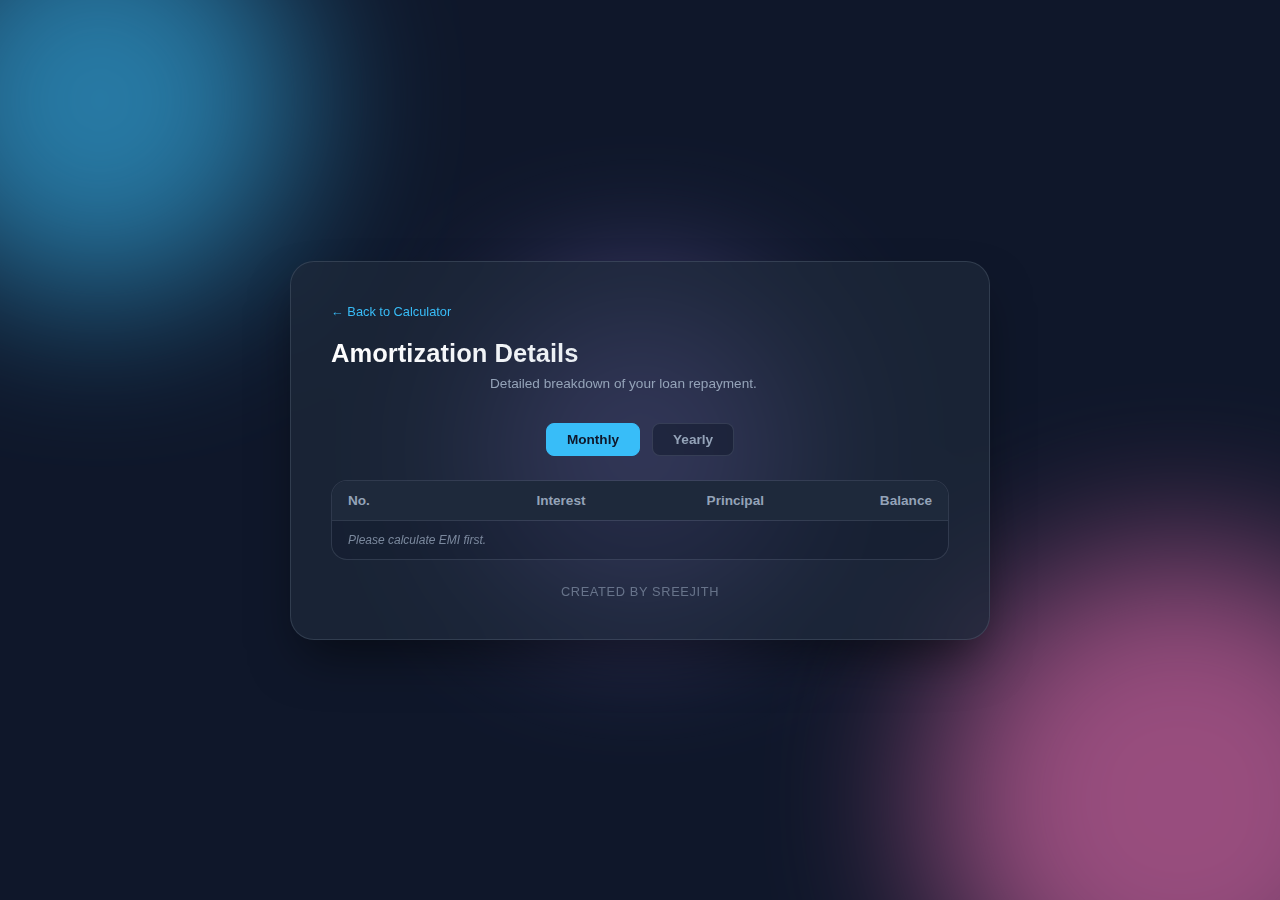
<file: emi/amortization.html>
<!DOCTYPE html>
<html lang="en">

<head>
    <meta charset="UTF-8">
    <meta name="viewport" content="width=device-width, initial-scale=1.0">
    <title>Amortization Details - Dynamic EMI Calculator</title>
    <link rel="preconnect" href="https://fonts.googleapis.com">
    <link rel="preconnect" href="https://fonts.gstatic.com" crossorigin>
    <link href="https://fonts.googleapis.com/css2?family=Outfit:wght@300;400;500;600;700&display=swap" rel="stylesheet">
    <link rel="stylesheet" href="style.css">
</head>

<body>
    <div class="background-blobs">
        <div class="blob blob-1"></div>
        <div class="blob blob-2"></div>
        <div class="blob blob-3"></div>
    </div>

    <div class="container amortization-page">
        <header>
            <a href="index.html" class="back-link">← Back to Calculator</a>
            <h1>Amortization Details</h1>
            <p id="loan-summary-text">Detailed breakdown of your loan repayment.</p>
        </header>

        <div class="view-toggle">
            <button id="btn-monthly" class="toggle-btn active">Monthly</button>
            <button id="btn-yearly" class="toggle-btn">Yearly</button>
        </div>

        <div class="table-wrapper">
            <table id="amortization-table">
                <thead>
                    <tr>
                        <th>No.</th>
                        <th>Interest</th>
                        <th>Principal</th>
                        <th>Balance</th>
                    </tr>
                </thead>
                <tbody id="table-body">
                    <!-- Data injected here -->
                </tbody>
            </table>
        </div>

        <footer class="footer">
            Created by Sreejith
        </footer>
    </div>

    <script src="amortization.js"></script>
</body>

</html>
</file>
<file: style.css>
:root {
    --primary: #4f46e5;
    --primary-hover: #4338ca;
    --bg-color: #0f172a;
    --card-bg: #1e293b;
    --text-main: #f8fafc;
    --text-muted: #94a3b8;
    --accent-gradient: linear-gradient(135deg, #6366f1 0%, #a855f7 100%);
    --card-shadow: 0 10px 15px -3px rgba(0, 0, 0, 0.2), 0 4px 6px -2px rgba(0, 0, 0, 0.1);
    --font-family: 'Inter', system-ui, -apple-system, sans-serif;
}

* {
    margin: 0;
    padding: 0;
    box-sizing: border-box;
}

body {
    font-family: var(--font-family);
    background-color: var(--bg-color);
    color: var(--text-main);
    line-height: 1.4;
    min-height: 100vh;
    display: flex;
    flex-direction: column;
    padding: 1rem;
}

.container {
    max-width: 800px;
    margin: 0 auto;
    width: 100%;
}

header {
    text-align: center;
    margin-bottom: 2rem;
    padding: 1rem 0;
}

h1 {
    font-size: 2.2rem;
    font-weight: 800;
    margin-bottom: 0.25rem;
    background: var(--accent-gradient);
    -webkit-background-clip: text;
    background-clip: text;
    color: transparent;
    display: inline-block;
    letter-spacing: -0.025em;
}

.subtitle {
    color: var(--text-muted);
    font-size: 1rem;
    font-weight: 500;
}

.app-grid {
    display: grid;
    grid-template-columns: repeat(auto-fit, minmax(180px, 1fr));
    gap: 1rem;
    padding: 0.5rem;
}

.app-card {
    background: var(--card-bg);
    border-radius: 1.25rem;
    padding: 1.5rem;
    text-decoration: none;
    color: inherit;
    transition: all 0.2s ease;
    border: 1px solid rgba(255, 255, 255, 0.05);
    box-shadow: var(--card-shadow);
    display: flex;
    flex-direction: column;
    align-items: center;
    /* Center for app-like icon view */
    justify-content: center;
    text-align: center;
    aspect-ratio: 1 / 1;
    /* Make them square icons */
}

.app-card:active {
    transform: scale(0.95);
    background: rgba(255, 255, 255, 0.05);
}

.icon-wrapper {
    width: 3.5rem;
    height: 3.5rem;
    background: rgba(99, 102, 241, 0.1);
    border-radius: 1rem;
    display: flex;
    align-items: center;
    justify-content: center;
    margin-bottom: 1rem;
    font-size: 2rem;
    transition: transform 0.2s ease;
}

.app-card:hover .icon-wrapper {
    transform: translateY(-5px);
}

.app-title {
    font-size: 1.1rem;
    font-weight: 600;
    color: var(--text-main);
    margin: 0;
}

@media (max-width: 480px) {
    .app-grid {
        grid-template-columns: repeat(2, 1fr);
        /* 2x2 grid on small mobile */
        gap: 0.75rem;
    }

    h1 {
        font-size: 1.75rem;
    }

    .app-card {
        padding: 1rem;
        border-radius: 1rem;
    }

    .icon-wrapper {
        width: 3rem;
        height: 3rem;
        font-size: 1.75rem;
        margin-bottom: 0.75rem;
    }

    .app-title {
        font-size: 0.95rem;
    }
}
</file>
<file: calculator/style.css>
:root {
    --primary: #6366f1;
    --primary-hover: #4f46e5;
    --bg-color: #0f172a;
    --card-bg: #1e293b;
    --text-main: #f8fafc;
    --text-muted: #94a3b8;
    --display-bg: #0f172a;
    --btn-bg: #334155;
    --btn-hover: #475569;
    --operator-bg: #6366f1;
    --utility-bg: #475569;
    --accent-gradient: linear-gradient(135deg, #6366f1 0%, #a855f7 100%);
    --font-family: 'Outfit', sans-serif;
}

* {
    margin: 0;
    padding: 0;
    box-sizing: border-box;
}

body {
    font-family: var(--font-family);
    background-color: var(--bg-color);
    color: var(--text-main);
    min-height: 100vh;
    display: flex;
    flex-direction: column;
    padding: 1rem;
}

.container {
    max-width: 400px;
    margin: 0 auto;
    width: 100%;
}

/* Header */
header {
    margin-bottom: 1.5rem;
}

.header-content {
    display: flex;
    align-items: flex-start;
    gap: 1rem;
}

.home-icon {
    text-decoration: none;
    font-size: 1.5rem;
    line-height: 1;
    filter: grayscale(1);
    transition: filter 0.3s;
}

.home-icon:hover {
    filter: grayscale(0);
}

.header-text h1 {
    font-size: 1.75rem;
    font-weight: 700;
    margin-bottom: 0.25rem;
    background: var(--accent-gradient);
    -webkit-background-clip: text;
    background-clip: text;
    color: transparent;
}

.header-text p {
    color: var(--text-muted);
    font-size: 0.9rem;
}

/* Calculator Card */
.calculator {
    background: var(--card-bg);
    border-radius: 1.5rem;
    padding: 1.5rem;
    box-shadow: 0 20px 25px -5px rgba(0, 0, 0, 0.2);
    border: 1px solid rgba(255, 255, 255, 0.05);
}

.display {
    background: var(--display-bg);
    border-radius: 1rem;
    padding: 1.5rem;
    text-align: right;
    margin-bottom: 1.5rem;
    min-height: 120px;
    display: flex;
    flex-direction: column;
    justify-content: flex-end;
    word-break: break-all;
    box-shadow: inset 0 2px 4px 0 rgba(0, 0, 0, 0.3);
}

.previous-op {
    font-size: 1rem;
    color: var(--text-muted);
    min-height: 1.2rem;
    margin-bottom: 0.5rem;
}

.current-op {
    font-size: 2.5rem;
    font-weight: 700;
    color: var(--text-main);
}

.buttons {
    display: grid;
    grid-template-columns: repeat(4, 1fr);
    gap: 0.75rem;
}

.btn {
    aspect-ratio: 1;
    border: none;
    border-radius: 0.75rem;
    background: var(--btn-bg);
    color: white;
    font-size: 1.25rem;
    font-weight: 600;
    cursor: pointer;
    transition: all 0.2s;
    font-family: inherit;
    display: flex;
    align-items: center;
    justify-content: center;
}

.btn:hover {
    background: var(--btn-hover);
    transform: translateY(-2px);
}

.btn:active {
    transform: translateY(0);
}

.btn-operator {
    background: var(--operator-bg);
}

.btn-operator:hover {
    background: var(--primary-hover);
}

.btn-utility {
    background: var(--utility-bg);
    color: #ffdce0;
    /* Slight red tint for AC/DEL */
}

.btn-utility:nth-child(1),
.btn-utility:nth-child(2) {
    color: #fb7185;
}

.btn-zero {
    grid-column: span 2;
    aspect-ratio: initial;
    height: 100%;
}

.btn-equals {
    background: var(--accent-gradient);
    font-weight: 800;
}

footer {
    text-align: center;
    margin-top: auto;
    padding: 1.5rem 0;
    font-size: 0.8rem;
    color: var(--text-muted);
}

/* Mobile Adjustments */
@media (max-width: 380px) {
    .buttons {
        gap: 0.5rem;
    }

    .btn {
        font-size: 1.1rem;
    }
}
</file>
<file: dcrg/style.css>
:root {
    --primary: #3b82f6;
    --primary-dark: #60a5fa;
    --secondary: #10b981;
    --accent: #f59e0b;
    --background: #0f172a;
    --card-bg: #1e293b;
    --text-main: #f1f5f9;
    --text-muted: #94a3b8;
    --border: #334155;
    --radius-lg: 16px;
    --radius-md: 12px;
}

/* Dashboard Section */
.sticky-dashboard {
    position: sticky;
    top: 0;
    z-index: 1000;
    background: linear-gradient(135deg, #1e293b 0%, #0f172a 100%);
    color: white;
    padding: 10px 12px;
    box-shadow: 0 4px 20px rgba(0, 0, 0, 0.5);
    text-align: center;
    max-width: 600px;
    margin: 0 auto;
    border-radius: 0 0 12px 12px;
}

@media (max-width: 480px) {
    .sticky-dashboard {
        padding: 12px 10px;
        position: fixed;
        /* Keep it completely frozen */
        top: 0;
        left: 0;
        right: 0;
        border-radius: 0;
        margin: 0;
        box-shadow: 0 4px 20px rgba(0, 0, 0, 0.5);
    }

    .sticky-dashboard .home-icon-container {
        /* We might need to wrap the home icon */
        font-size: 1.2rem;
    }

    /* Restore visibility of all items as requested */
    .secondary-highlight,
    .stats-grid,
    .main-benefit .sub-label {
        display: block !important;
    }

    .stats-grid.two-cols {
        display: grid !important;
        grid-template-columns: 1fr 1fr;
        gap: 10px;
        margin-top: 10px;
    }

    .main-benefit .value {
        font-size: 1.5rem !important;
        margin: 0 !important;
    }

    .main-benefit .label {
        font-size: 0.65rem !important;
        margin: 0 !important;
        opacity: 0.8;
    }

    .main-content-padding {
        /* Increase padding significantly to push 'Service Details' below the frozen area */
        padding-top: 250px !important;
    }
}

/* Landscape/Short screen adjustment */
@media (max-height: 500px) and (max-width: 480px) {
    .main-content-padding {
        padding-top: 220px !important;
    }

    .sticky-dashboard {
        padding: 8px 10px;
    }

    .main-benefit .value {
        font-size: 1.3rem !important;
    }
}

.main-benefit .value {
    font-size: 1.8rem;
    font-weight: 800;
    color: #ef4444;
    /* Initial Red */
    display: block;
    margin-bottom: 2px;
}

.main-benefit .label {
    font-size: 0.7rem;
    color: #94a3b8;
    text-transform: uppercase;
    letter-spacing: 0.5px;
    display: block;
    margin-bottom: 4px;
}

.main-benefit .sub-label {
    font-size: 0.65rem;
    color: #64748b;
}

.secondary-highlight {
    margin-top: 10px;
    padding: 8px;
    background: rgba(255, 255, 255, 0.05);
    border-radius: 8px;
}

.secondary-highlight .label {
    font-size: 0.6rem;
    color: #94a3b8;
    text-transform: uppercase;
}

.secondary-highlight .value.highlight-blue {
    font-size: 1.4rem;
    font-weight: 700;
    color: #60a5fa;
}

.stats-grid {
    display: grid;
    grid-template-columns: 1fr 1fr;
    /* Changed to 2 columns */
    gap: 24px;
    /* Increased gap */
    margin: 10px auto 0;
    padding-top: 10px;
    border-top: 1px solid rgba(255, 255, 255, 0.1);
    max-width: 400px;
    /* Constrain width */
}

.stat-item {
    display: flex;
    flex-direction: column;
}

.stat-item .label {
    font-size: 0.5rem;
    color: #94a3b8;
    text-transform: uppercase;
    line-height: 1.1;
}

.stat-item .value {
    font-size: 0.9rem;
    font-weight: 700;
}

/* Blinking Animation: Red to Green */
@keyframes blink-green {
    0% {
        color: #ef4444;
        opacity: 1;
        transform: scale(1);
    }

    50% {
        color: #10b981;
        opacity: 1;
        transform: scale(1.05);
    }

    100% {
        color: #ef4444;
        opacity: 1;
        transform: scale(1);
    }
}

/* Blinking Animation: Red to Blue */
@keyframes blink-blue {
    0% {
        color: #ef4444;
        opacity: 1;
        transform: scale(1);
    }

    50% {
        color: #3b82f6;
        opacity: 1;
        transform: scale(1.05);
    }

    100% {
        color: #ef4444;
        opacity: 1;
        transform: scale(1);
    }
}

.blinking {
    animation: blink-green 2s infinite ease-in-out;
}

.blinking-blue {
    animation: blink-blue 2s infinite ease-in-out;
}

@media (max-width: 380px) {
    .main-benefit .value {
        font-size: 1.4rem;
    }

    .stat-item .value {
        font-size: 0.75rem;
    }

    .stat-item .label {
        font-size: 0.5rem;
    }
}

.main-content-padding {
    padding-top: 10px !important;
}

@media (max-width: 600px) {
    .main-content-padding {
        padding-top: 10px !important;
    }
}

@media (max-width: 400px) {
    .main-content-padding {
        padding-top: 10px !important;
    }
}

* {
    box-sizing: border-box;
    margin: 0;
    padding: 0;
    -webkit-tap-highlight-color: transparent;
}

body {
    font-family: 'Outfit', sans-serif;
    background-color: var(--background);
    color: var(--text-main);
    line-height: 1.5;
    padding: 16px;
    min-height: 100vh;
}

.container {
    max-width: 600px;
    margin: 0 auto;
}

header {
    text-align: center;
    margin-bottom: 24px;
    padding: 20px 0;
}

header h1 {
    font-size: 1.75rem;
    font-weight: 700;
    color: var(--primary-dark);
    margin-bottom: 4px;
}

header p {
    color: var(--text-muted);
    font-size: 0.95rem;
    font-weight: 500;
}

.card {
    background: var(--card-bg);
    border-radius: var(--radius-lg);
    padding: 24px;
    margin-bottom: 20px;
    box-shadow: 0 10px 15px -3px rgba(0, 0, 0, 0.3);
    border: 1px solid var(--border);
    transition: transform 0.2s ease, box-shadow 0.2s ease;
}

.card h2 {
    font-size: 1.1rem;
    font-weight: 600;
    margin-bottom: 20px;
    color: var(--text-main);
    display: flex;
    align-items: center;
    gap: 8px;
}

.card h2::before {
    content: '';
    display: inline-block;
    width: 4px;
    height: 18px;
    background: var(--primary);
    border-radius: 2px;
}

/* Input Fields */
.input-grid {
    display: grid;
    grid-template-columns: 1fr 1fr;
    gap: 16px;
}

.input-group.full-width {
    grid-column: 1 / -1;
}

.input-group label {
    display: block;
    font-size: 0.85rem;
    font-weight: 600;
    color: var(--text-muted);
    margin-bottom: 6px;
}

.input-wrapper {
    position: relative;
    display: flex;
    align-items: center;
}

.input-wrapper input {
    width: 100%;
    padding: 12px 14px;
    border-radius: var(--radius-md);
    border: 2px solid var(--border);
    font-family: inherit;
    font-size: 1.05rem;
    font-weight: 500;
    transition: all 0.2s ease;
    outline: none;
    background: #0f172a;
    color: var(--text-main);
}

.input-wrapper input:focus {
    border-color: var(--primary);
    box-shadow: 0 0 0 4px rgba(37, 99, 235, 0.1);
}

/* Hide spin buttons for specific inputs */
#basicPay::-webkit-outer-spin-button,
#basicPay::-webkit-inner-spin-button,
#daPercentage::-webkit-outer-spin-button,
#daPercentage::-webkit-inner-spin-button {
    -webkit-appearance: none;
    margin: 0;
}

#basicPay,
#daPercentage {
    -moz-appearance: textfield;
    appearance: textfield;
}

.currency-prefix,
.currency-suffix {
    display: none;
}

.input-wrapper.readonly input {
    background: rgba(255, 255, 255, 0.05);
    border: 1px solid var(--border);
    cursor: default;
    color: var(--primary-dark);
}

.helper-text {
    display: block;
    margin-top: 4px;
    font-size: 0.75rem;
    color: var(--text-muted);
}

/* Results */
.result-grid {
    display: flex;
    flex-direction: column;
    gap: 12px;
}

.result-item {
    display: flex;
    justify-content: space-between;
    align-items: center;
    padding: 12px 0;
}

.result-item.highlight {
    background: #eff6ff;
    padding: 16px;
    border-radius: var(--radius-md);
    margin: -4px 0;
}

.result-item.highlight.accent-commute {
    background: #fdf2f8;
}

.result-item.highlight.accent-commute .value {
    color: #db2777;
}

.result-item.highlight.accent {
    background: #ecfdf5;
}

.result-item .label {
    font-size: 0.95rem;
    font-weight: 500;
    color: var(--text-muted);
}

.result-item .value {
    font-size: 1.25rem;
    font-weight: 700;
    color: var(--primary-dark);
}

.result-item.highlight.accent .value {
    color: var(--secondary);
}

.result-item .value.secondary {
    font-size: 1.1rem;
    color: var(--text-main);
}

.result-divider {
    height: 1px;
    background: var(--border);
    margin: 4px 0;
}

.info-text {
    font-size: 0.8rem;
    color: var(--text-muted);
    font-style: italic;
    margin-top: 8px;
    text-align: right;
}

/* Summary Box */
.summary-card {
    background: linear-gradient(135deg, #1e293b 0%, #0f172a 100%);
    color: white;
    border: none;
}

.summary-card h2 {
    color: white;
}

.summary-card h2::before {
    background: var(--secondary);
}

.summary-grid {
    display: flex;
    flex-direction: column;
    gap: 20px;
}

.summary-item {
    display: flex;
    gap: 16px;
    align-items: center;
}

.icon-box {
    width: 48px;
    height: 48px;
    background: rgba(255, 255, 255, 0.1);
    border-radius: 12px;
    display: flex;
    align-items: center;
    justify-content: center;
    font-size: 1.5rem;
}

.summary-content {
    display: flex;
    flex-direction: column;
}

.summary-content .label {
    font-size: 0.85rem;
    color: #94a3b8;
    text-transform: uppercase;
    letter-spacing: 0.5px;
}

.summary-content .value.large {
    font-size: 1.5rem;
    font-weight: 700;
    color: var(--secondary);
}

.summary-content small {
    font-size: 0.75rem;
    color: #64748b;
}

.disclaimer {
    text-align: center;
    font-size: 0.75rem;
    color: #ef4444;
    /* Red color */
    margin-top: 1.5rem;
    font-weight: 600;
    animation: blink 1.5s infinite;
}

@keyframes blink {
    0% {
        opacity: 1;
    }

    50% {
        opacity: 0.3;
    }

    100% {
        opacity: 1;
    }
}

.developer-credit {
    text-align: center;
    padding: 10px 0 20px;
    color: var(--text-muted);
    font-size: 0.8rem;
    font-style: italic;
}

/* Animations */
@keyframes fadeIn {
    from {
        opacity: 0;
        transform: translateY(10px);
    }

    to {
        opacity: 1;
        transform: translateY(0);
    }
}

.card {
    animation: fadeIn 0.4s ease forwards;
}

.card:nth-child(2) {
    animation-delay: 0.1s;
}

.card:nth-child(3) {
    animation-delay: 0.2s;
}

.card:nth-child(4) {
    animation-delay: 0.3s;
}

/* Breakdown Section */
.breakdown {
    margin-top: 20px;
    padding-top: 15px;
    border-top: 1px solid rgba(255, 255, 255, 0.1);
}

.breakdown hr {
    display: none;
}

.breakdown p {
    font-size: 0.8rem;
    color: #94a3b8;
    margin-bottom: 8px;
    text-transform: uppercase;
}

.breakdown ul {
    list-style: none;
    font-size: 0.9rem;
    color: #cbd5e1;
}

.breakdown li {
    display: flex;
    justify-content: space-between;
    padding: 2px 0;
}

.breakdown span {
    font-family: monospace;
    color: var(--secondary);
    font-weight: 600;
}

@media (max-width: 480px) {
    body {
        padding: 12px;
    }

    .card {
        padding: 20px;
    }

    header h1 {
        font-size: 1.5rem;
    }

    .input-grid {
        grid-template-columns: 1fr;
    }

    .result-item .value {
        font-size: 1.1rem;
    }
}
</file>
<file: emi/style.css>
:root {
    --bg-color: #0f172a;
    --card-bg: rgba(30, 41, 59, 0.7);
    --input-bg: rgba(15, 23, 42, 0.5);
    --text-main: #f8fafc;
    --text-muted: #94a3b8;
    --accent-1: #38bdf8;
    /* Cyan */
    --accent-2: #f472b6;
    /* Pink */
    --accent-3: #a78bfa;
    /* Purple */
    --border-color: rgba(148, 163, 184, 0.2);
    --font-family: 'Outfit', sans-serif;
}

* {
    margin: 0;
    padding: 0;
    box-sizing: border-box;
}

body {
    font-family: var(--font-family);
    background-color: var(--bg-color);
    color: var(--text-main);
    min-height: 100vh;
    display: flex;
    justify-content: center;
    align-items: center;
    overflow-x: hidden;
    overflow-y: auto;
    position: relative;
    padding: 20px 0;
}

/* Background Blobs */
.background-blobs {
    position: absolute;
    top: 0;
    left: 0;
    width: 100%;
    height: 100%;
    z-index: -1;
    overflow: hidden;
}

.blob {
    position: absolute;
    border-radius: 50%;
    filter: blur(80px);
    opacity: 0.6;
    animation: float 20s infinite ease-in-out;
}

.blob-1 {
    width: 400px;
    height: 400px;
    background: var(--accent-1);
    top: -100px;
    left: -100px;
    animation-delay: 0s;
}

.blob-2 {
    width: 500px;
    height: 500px;
    background: var(--accent-2);
    bottom: -150px;
    right: -150px;
    animation-delay: -5s;
}

.blob-3 {
    width: 300px;
    height: 300px;
    background: var(--accent-3);
    top: 50%;
    left: 50%;
    transform: translate(-50%, -50%);
    animation-delay: -10s;
}

@keyframes float {

    0%,
    100% {
        transform: translate(0, 0) scale(1);
    }

    33% {
        transform: translate(30px, -50px) scale(1.1);
    }

    66% {
        transform: translate(-20px, 20px) scale(0.9);
    }
}

/* Container & Glassmorphism */
.container {
    background: var(--card-bg);
    backdrop-filter: blur(16px);
    -webkit-backdrop-filter: blur(16px);
    border: 1px solid var(--border-color);
    border-radius: 24px;
    padding: 40px;
    width: 100%;
    max-width: 500px;
    box-shadow: 0 25px 50px -12px rgba(0, 0, 0, 0.5);
    animation: fadeIn 0.8s ease-out;
}

@keyframes fadeIn {
    from {
        opacity: 0;
        transform: translateY(20px);
    }

    to {
        opacity: 1;
        transform: translateY(0);
    }
}

header {
    margin-bottom: 32px;
}

.header-content {
    display: flex;
    justify-content: space-between;
    align-items: center;
    gap: 16px;
}

.header-text {
    text-align: center;
    flex-grow: 1;
}

header h1 {
    font-size: 1.6rem;
    font-weight: 700;
    margin-bottom: 8px;
    background: linear-gradient(135deg, #fff, #cbd5e1);
    -webkit-background-clip: text;
    background-clip: text;
    -webkit-text-fill-color: transparent;
}

header p {
    color: var(--text-muted);
    font-size: 0.85rem;
    max-width: 300px;
    margin: 0 auto;
}

.nav-link {
    font-size: 0.75rem;
    color: var(--text-muted);
    text-decoration: none;
    padding: 0.5rem 1rem;
    border: 1px solid var(--border-color);
    border-radius: 2rem;
    transition: all 0.3s ease;
    background: rgba(255, 255, 255, 0.03);
    white-space: nowrap;
    flex-shrink: 0;
}

.nav-link:hover {
    color: var(--text-main);
    border-color: var(--accent-1);
    background: rgba(56, 189, 248, 0.1);
    box-shadow: 0 0 10px rgba(56, 189, 248, 0.2);
}

/* Summary Card */
.summary-container {
    margin-top: 32px;
    padding: 24px;
    background: rgba(15, 23, 42, 0.4);
    border-radius: 16px;
    border: 1px solid var(--border-color);
    display: flex;
    align-items: center;
    gap: 24px;
    opacity: 0;
    transform: translateY(10px);
    transition: all 0.5s ease;
    pointer-events: none;
}

.summary-container.visible {
    opacity: 1;
    transform: translateY(0);
    pointer-events: auto;
}

.summary-visual {
    flex-shrink: 0;
}

.donut-chart {
    position: relative;
    width: 100px;
    height: 100px;
    border-radius: 50%;
    background: var(--accent-1);
    display: flex;
    align-items: center;
    justify-content: center;
}

.donut-segment {
    position: absolute;
    width: 100%;
    height: 100%;
    border-radius: 50%;
    background: conic-gradient(var(--accent-2) 0% 0%, transparent 0% 100%);
    transition: background 0.5s ease;
}

.donut-center {
    width: 70px;
    height: 70px;
    background: var(--bg-color);
    border-radius: 50%;
    z-index: 1;
    display: flex;
    flex-direction: column;
    align-items: center;
    justify-content: center;
    font-weight: 700;
}

.donut-center small {
    font-size: 0.6rem;
    color: var(--text-muted);
    text-transform: uppercase;
}

.summary-details {
    flex-grow: 1;
    display: flex;
    flex-direction: column;
    gap: 12px;
}

.detail-item {
    display: flex;
    justify-content: space-between;
    align-items: center;
}

.detail-item span {
    font-size: 0.85rem;
    color: var(--text-muted);
}

.detail-item strong {
    font-size: 0.95rem;
    color: var(--text-main);
}

/* Grid Layout */
.calculator-grid {
    display: grid;
    grid-template-columns: 1fr;
    gap: 20px;
}

.input-group {
    position: relative;
    display: flex;
    flex-direction: column;
}

.input-group label {
    font-size: 0.8rem;
    color: var(--text-muted);
    margin-bottom: 8px;
    font-weight: 500;
    margin-left: 4px;
}

.input-wrapper {
    position: relative;
    display: flex;
    align-items: center;
    background: var(--input-bg);
    border: 1px solid var(--border-color);
    border-radius: 12px;
    padding: 12px 16px;
    transition: all 0.3s ease;
}

.input-wrapper:focus-within {
    border-color: var(--accent-1);
    box-shadow: 0 0 0 2px rgba(56, 189, 248, 0.2);
    background: rgba(15, 23, 42, 0.8);
}

.input-wrapper input {
    width: 100%;
    background: transparent;
    border: none;
    outline: none;
    color: var(--text-main);
    font-family: var(--font-family);
    font-size: 1rem;
    font-weight: 600;
}

/* Hide number spinner */
.input-wrapper input::-webkit-outer-spin-button,
.input-wrapper input::-webkit-inner-spin-button {
    -webkit-appearance: none;
    margin: 0;
}

.input-wrapper input[type=number] {
    -moz-appearance: textfield;
    appearance: textfield;
}

.currency-symbol,
.unit-symbol {
    color: var(--text-muted);
    font-weight: 500;
    user-select: none;
}

.currency-symbol {
    margin-right: 8px;
}

.unit-symbol {
    margin-left: 8px;
}

/* Computed Field Highlight */
.input-wrapper.computed {
    border-color: var(--accent-2);
    box-shadow: 0 0 15px rgba(244, 114, 182, 0.3);
    background: rgba(244, 114, 182, 0.1);
}

.indicator {
    position: absolute;
    right: -10px;
    top: 50%;
    width: 6px;
    height: 6px;
    border-radius: 50%;
    background: var(--accent-2);
    transform: translateY(-50%);
    opacity: 0;
    transition: opacity 0.3s;
}

.input-group.is-computed .indicator {
    opacity: 1;
}

.status-message {
    text-align: center;
    margin-top: 16px;
    font-size: 0.75rem;
    color: var(--text-muted);
    min-height: 1.5em;
    font-style: italic;
    opacity: 0.8;
}

.footer {
    margin-top: 24px;
    text-align: center;
    font-size: 0.8rem;
    color: var(--text-muted);
    opacity: 0.6;
    letter-spacing: 0.05em;
    text-transform: uppercase;
}

/* Amortization Page */
.amortization-page {
    max-width: 700px;
}

.back-link {
    display: inline-block;
    margin-bottom: 20px;
    color: var(--accent-1);
    text-decoration: none;
    font-size: 0.8rem;
    font-weight: 500;
}

.view-toggle {
    display: flex;
    justify-content: center;
    gap: 12px;
    margin-bottom: 24px;
}

.toggle-btn {
    background: var(--input-bg);
    border: 1px solid var(--border-color);
    color: var(--text-muted);
    padding: 8px 20px;
    border-radius: 8px;
    cursor: pointer;
    font-family: var(--font-family);
    font-size: 0.85rem;
    font-weight: 600;
    transition: all 0.3s;
}

.toggle-btn.active {
    background: var(--accent-1);
    color: var(--bg-color);
    border-color: var(--accent-1);
}

.table-wrapper {
    overflow-x: auto;
    background: rgba(15, 23, 42, 0.3);
    border-radius: 16px;
    border: 1px solid var(--border-color);
    max-height: 400px;
    overflow-y: auto;
}

table {
    width: 100%;
    border-collapse: collapse;
    font-size: 0.85rem;
}

th,
td {
    padding: 12px 16px;
    text-align: right;
    border-bottom: 1px solid var(--border-color);
}

th:first-child,
td:first-child {
    text-align: left;
}

th {
    position: sticky;
    top: 0;
    background: #1e293b;
    color: var(--text-muted);
    font-weight: 600;
}

tr:last-child td {
    border-bottom: none;
}

.actions {
    margin-top: 24px;
    display: flex;
    justify-content: center;
}

.btn-secondary {
    display: inline-block;
    padding: 10px 24px;
    background: rgba(148, 163, 184, 0.1);
    border: 1px solid var(--border-color);
    color: var(--text-main);
    text-decoration: none;
    border-radius: 12px;
    font-size: 0.85rem;
    font-weight: 600;
    transition: all 0.3s;
}

.btn-secondary:hover {
    background: rgba(148, 163, 184, 0.2);
    border-color: var(--text-muted);
}

/* Responsive */
@media (min-width: 600px) {
    .calculator-grid {
        grid-template-columns: 1fr 1fr;
    }
}

@media (max-width: 600px) {
    .header-content {
        flex-direction: column;
        gap: 12px;
    }

    .nav-link {
        font-size: 0.7rem;
        padding: 0.4rem 0.8rem;
    }

    header h1 {
        font-size: 1.3rem;
    }

    header p {
        font-size: 0.8rem;
    }
}
</file>
<file: housing/style.css>
:root {
    --bg-dark: #0a0f1e;
    --card-bg: rgba(20, 25, 45, 0.85);
    --text-main: #e2e8f0;
    --text-muted: #94a3b8;
    --emi-red: #ff3b3b;
    --glass-border: rgba(255, 255, 255, 0.08);
}

* {
    box-sizing: border-box;
    margin: 0;
    padding: 0;
}

body {
    font-family: 'Outfit', sans-serif;
    background-color: var(--bg-dark);
    color: var(--text-main);
    min-height: 100vh;
    display: flex;
    justify-content: center;
    align-items: flex-start;
    padding: 1rem 0;
    overflow-y: auto;
}

.background-animate {
    position: fixed;
    top: 0;
    left: 0;
    width: 100%;
    height: 100%;
    background: radial-gradient(circle at 10% 10%, #161e35 0%, transparent 50%),
        radial-gradient(circle at 90% 90%, #0c1221 0%, transparent 50%);
    z-index: -1;
}

.container.compact-mode {
    width: 100%;
    max-width: 800px;
    padding: 1rem;
}

.mini-header {
    text-align: center;
    margin-bottom: 0.75rem;
    padding: 0 1rem;
}

.header-content {
    display: flex;
    justify-content: space-between;
    align-items: center;
    max-width: 800px;
    margin: 0 auto;
}

.mini-header h1 {
    font-size: 1.4rem;
    font-weight: 700;
    letter-spacing: -0.02em;
    color: var(--text-main);
    opacity: 0.9;
}

.nav-link {
    font-size: 0.75rem;
    color: var(--text-muted);
    text-decoration: none;
    padding: 0.4rem 0.8rem;
    border: 1px solid var(--glass-border);
    border-radius: 2rem;
    transition: all 0.3s ease;
    background: rgba(255, 255, 255, 0.03);
}

.nav-link:hover {
    color: var(--text-main);
    border-color: var(--emi-red);
    background: rgba(255, 59, 59, 0.05);
}

.card.compact-card {
    background: var(--card-bg);
    backdrop-filter: blur(20px);
    border: 1px solid var(--glass-border);
    border-radius: 1.25rem;
    padding: 1.25rem;
    box-shadow: 0 10px 40px rgba(0, 0, 0, 0.6);
}

.top-result {
    text-align: center;
    margin-bottom: 1.25rem;
    padding-bottom: 1rem;
    border-bottom: 1px solid var(--glass-border);
}

.top-result label {
    font-size: 0.75rem;
    font-weight: 700;
    color: var(--emi-red);
    letter-spacing: 0.1em;
    display: block;
    margin-bottom: 0.25rem;
}

.emi-red-bold {
    font-size: 3rem;
    font-weight: 800;
    color: var(--emi-red);
    line-height: 1;
    text-shadow: 0 0 15px rgba(255, 59, 59, 0.3);
}

.compact-grid {
    display: grid;
    grid-template-columns: repeat(4, 1fr);
    gap: 0.75rem;
}

h3 {
    font-size: 0.9rem;
    margin-bottom: 0.75rem;
    color: var(--text-muted);
    font-weight: 600;
}

.dense-input-group {
    margin-bottom: 0.75rem;
}

.dense-input-group label {
    display: block;
    font-size: 0.7rem;
    color: var(--text-muted);
    margin-bottom: 0.2rem;
}

.dense-input-group input {
    width: 100%;
    background: rgba(0, 0, 0, 0.3);
    border: 1px solid var(--glass-border);
    border-radius: 0.5rem;
    padding: 0.5rem 0.75rem;
    color: white;
    font-family: inherit;
    font-size: 0.95rem;
    outline: none;
    transition: border-color 0.2s;
}

.dense-input-group input:focus {
    border-color: var(--emi-red);
}

.mini-display {
    font-size: 0.8rem;
    color: var(--text-muted);
    margin-top: 0.25rem;
}

.mini-display span {
    color: var(--text-main);
    font-weight: 600;
}

.fixed-info-bar {
    margin-top: 1.25rem;
    padding-top: 0.75rem;
    border-top: 1px solid var(--glass-border);
    display: flex;
    justify-content: space-between;
    align-items: center;
    font-size: 0.8rem;
    color: var(--text-muted);
}

.loan-total-bottom span {
    color: var(--text-main);
    font-weight: 700;
}

/* Chrome, Safari, Edge, Opera */
input::-webkit-outer-spin-button,
input::-webkit-inner-spin-button {
    -webkit-appearance: none;
    margin: 0;
}

/* Firefox */
input[type=number] {
    -moz-appearance: textfield;
}

@media (max-width: 480px) {
    .container.compact-mode {
        padding: 0.5rem;
    }

    .mini-header {
        display: block; /* Show header on mobile now that it has navigation */
        margin-bottom: 0.5rem;
    }
    
    .mini-header h1 {
        font-size: 1.1rem;
    }

    .nav-link {
        font-size: 0.65rem;
        padding: 0.3rem 0.6rem;
    }

    .card.compact-card {
        padding: 0; /* Remove internal padding, move to children to handle sticky */
        overflow: hidden; /* Ensure border radius clips content */
    }

    .top-result {
        position: sticky;
        top: 0;
        z-index: 100;
        background: rgba(20, 25, 45, 0.98);
        padding: 1rem 1rem 0.75rem 1rem;
        margin: 0;
        border-bottom: 1px solid var(--glass-border);
    }

    .emi-red-bold {
        font-size: 2.2rem;
    }

    .compact-grid {
        padding: 1rem; /* Restore padding for inputs */
        grid-template-columns: 1fr 1fr; /* Try 2 columns for smaller inputs? */
        gap: 0.75rem 0.5rem; /* Gap between rows and columns */
    }

    /* Make text inputs span full width, but number inputs can be 2-col */
    .input-section-compact {
        grid-column: span 2;
        display: grid;
        grid-template-columns: 1fr 1fr;
        gap: 0.5rem;
    }
    
    .input-section-compact h3 {
        grid-column: span 2;
        margin-top: 0.5rem;
        margin-bottom: 0.25rem;
        font-size: 0.85rem;
    }

    .dense-input-group {
        margin-bottom: 0;
    }

    .fixed-info-bar {
        padding: 0.75rem 1rem;
        margin-top: 0;
        background: var(--bg-dark);
    }
    
    /* Specific overrides for Full Width inputs if needed */
    /* Net Salary & Rent might need full width? Let's check visually */
}
</file>
<file: pay-revision/style.css>
:root {
    --primary: #3b82f6;
    --primary-hover: #2563eb;
    --bg-color: #0f172a;
    --card-bg: rgba(30, 41, 59, 0.7);
    --text-main: #f8fafc;
    --text-muted: #94a3b8;
    --accent-gradient: linear-gradient(135deg, #3b82f6 0%, #8b5cf6 100%);
    --before-color: #94a3b8;
    --after-color: #3b82f6;
    --growth-color: #10b981;
    --font-family: 'Outfit', sans-serif;
}

* {
    margin: 0;
    padding: 0;
    box-sizing: border-box;
    -webkit-tap-highlight-color: transparent;
}

body {
    font-family: var(--font-family);
    background-color: var(--bg-color);
    background-image:
        radial-gradient(at 0% 0%, rgba(59, 130, 246, 0.1) 0, transparent 50%),
        radial-gradient(at 100% 0%, rgba(139, 92, 246, 0.1) 0, transparent 50%);
    color: var(--text-main);
    min-height: 100vh;
    display: flex;
    flex-direction: column;
    padding: 1rem;
}

.container {
    max-width: 900px;
    margin: 0 auto;
    width: 100%;
}

header {
    margin-bottom: 0.75rem;
    text-align: center;
}

.header-content {
    display: flex;
    align-items: center;
    justify-content: center;
    gap: 1rem;
    position: relative;
}

.home-icon {
    position: absolute;
    left: 0;
    text-decoration: none;
    font-size: 1.5rem;
}

.header-text h1 {
    font-size: 1.8rem;
    font-weight: 700;
    background: var(--accent-gradient);
    -webkit-background-clip: text;
    background-clip: text;
    -webkit-text-fill-color: transparent;
}

/* Summary Cards */
.summary-cards {
    display: grid;
    grid-template-columns: 1fr 1.5fr;
    gap: 0.75rem;
    margin-bottom: 0.75rem;
}

.summary-card {
    background: var(--card-bg);
    backdrop-filter: blur(12px);
    border: 1px solid rgba(255, 255, 255, 0.1);
    border-radius: 1rem;
    padding: 1rem;
    display: flex;
    flex-direction: column;
    align-items: center;
    justify-content: center;
    text-align: center;
}

.main-summary {
    background: radial-gradient(circle at top right, rgba(59, 130, 246, 0.1), transparent);
}

.main-summary .value {
    font-size: 2.2rem;
    font-weight: 800;
    color: var(--growth-color);
}

.summary-details {
    display: grid;
    grid-template-columns: 1fr 1fr;
    gap: 0.75rem;
}

.summary-card .label {
    font-size: 0.75rem;
    color: var(--text-muted);
    text-transform: uppercase;
    font-weight: 600;
    margin-bottom: 0.25rem;
}

.summary-card .value {
    font-size: 1.3rem;
    font-weight: 700;
}

.growth-card .value {
    color: var(--growth-color);
    font-size: 1.1rem;
    /* Slightly smaller for the percentage string */
}

.before-card .value {
    color: var(--text-muted);
}

.after-card .value {
    color: var(--primary);
}

/* Main Input */
.input-main-card {
    background: var(--card-bg);
    padding: 1rem;
    border-radius: 1rem;
    margin-bottom: 0.75rem;
    border: 1px solid rgba(255, 255, 255, 0.05);
}

.primary-input {
    display: flex;
    flex-direction: column;
    align-items: center;
    gap: 0.5rem;
}

.primary-input label {
    font-size: 0.9rem;
    font-weight: 600;
    color: var(--primary);
}

.primary-input input {
    width: 100%;
    max-width: 200px;
    font-size: 1.5rem;
    text-align: center;
    background: rgba(0, 0, 0, 0.3);
    border: 2px solid rgba(59, 130, 246, 0.3);
    border-radius: 0.75rem;
    padding: 0.5rem;
    color: white;
    font-family: inherit;
    font-weight: 700;
    outline: none;
}

.primary-input input:focus {
    border-color: var(--primary);
    box-shadow: 0 0 15px rgba(59, 130, 246, 0.2);
}

/* Grid Layout */
.revision-grid {
    display: grid;
    grid-template-columns: 1fr 1fr;
    gap: 0.75rem;
}

.revision-section {
    background: var(--card-bg);
    border-radius: 1rem;
    overflow: hidden;
    border: 1px solid rgba(255, 255, 255, 0.05);
    display: flex;
    flex-direction: column;
}

.section-header {
    padding: 0.6rem;
    text-align: center;
    background: rgba(255, 255, 255, 0.03);
}

.before-header {
    border-bottom: 2px solid var(--text-muted);
}

.after-header {
    border-bottom: 2px solid var(--primary);
}

.section-header h2 {
    font-size: 0.95rem;
    font-weight: 700;
    color: var(--text-muted);
}

.after-header h2 {
    color: var(--text-main);
}

.input-group {
    padding: 0.75rem;
    flex-grow: 1;
    display: flex;
    flex-direction: column;
    gap: 0.5rem;
}

.result-row,
.row-input {
    display: flex;
    justify-content: space-between;
    align-items: center;
    padding: 0.25rem 0;
}

.label {
    font-size: 0.85rem;
    color: var(--text-muted);
    font-weight: 500;
}

.value {
    font-weight: 600;
    font-family: monospace;
}

.row-input {
    display: grid;
    grid-template-columns: 1fr 65px 80px;
    gap: 0.5rem;
    align-items: center;
}

.input-with-val {
    position: relative;
    display: flex;
    align-items: center;
}

.row-input input {
    width: 100%;
    background: rgba(15, 23, 42, 0.5);
    border: 1px solid rgba(255, 255, 255, 0.1);
    border-radius: 0.4rem;
    padding: 0.25rem 0.4rem;
    color: white;
    text-align: right;
    font-size: 0.85rem;
    font-family: inherit;
    outline: none;
}

.unit {
    font-size: 0.7rem;
    margin-left: 2px;
    color: var(--text-muted);
}

.calc-val {
    text-align: right;
    font-family: monospace;
    font-weight: 700;
    color: var(--primary);
    font-size: 0.9rem;
}

.highlight-row {
    margin-top: 0.25rem;
    padding-top: 0.5rem;
    border-top: 1px dashed rgba(255, 255, 255, 0.1);
}

.highlight {
    color: var(--primary);
    font-size: 1.1rem;
    font-weight: 800;
}

.section-footer {
    padding: 0.75rem;
    background: rgba(0, 0, 0, 0.2);
    display: flex;
    justify-content: space-between;
    align-items: center;
    border-top: 1px solid rgba(255, 255, 255, 0.05);
}

.total-val {
    font-size: 1.1rem;
    font-weight: 800;
    font-family: monospace;
}

.before .total-val {
    color: var(--text-muted);
}

.after .total-val {
    color: var(--primary);
}

.pulse {
    animation: pulse 2s infinite;
}

@keyframes pulse {
    0% {
        transform: scale(1);
        opacity: 1;
    }

    50% {
        transform: scale(1.05);
        opacity: 0.8;
    }

    100% {
        transform: scale(1);
        opacity: 1;
    }
}

/* Footer */
.disclaimer {
    text-align: center;
    font-size: 0.75rem;
    color: #ef4444;
    /* Red color */
    margin-top: 1.5rem;
    font-weight: 600;
    animation: blink 1.5s infinite;
}

@keyframes blink {
    0% {
        opacity: 1;
    }

    50% {
        opacity: 0.3;
    }

    100% {
        opacity: 1;
    }
}

footer {
    text-align: center;
    margin-top: 0.5rem;
    padding: 0.5rem;
    font-size: 0.7rem;
    color: var(--text-muted);
}

/* Responsive */
@media (max-width: 768px) {
    .summary-cards {
        grid-template-columns: 1fr;
    }

    .revision-grid {
        grid-template-columns: 1fr;
    }
}

@media (max-width: 480px) {
    .header-text h1 {
        font-size: 1.5rem;
    }

    .summary-cards {
        grid-template-columns: 1.2fr 2fr;
        gap: 0.4rem;
    }

    .main-summary .value {
        font-size: 1.4rem;
    }

    .summary-card .value {
        font-size: 1rem;
    }

    .summary-card {
        padding: 0.5rem;
    }

    .revision-section {
        border-radius: 0.75rem;
    }

    .input-group {
        padding: 0.5rem;
        gap: 0.3rem;
    }

    .row-input {
        grid-template-columns: 80px 55px 1fr;
        gap: 0.3rem;
    }

    .label {
        font-size: 0.72rem;
    }

    .calc-val {
        font-size: 0.78rem;
    }
}
</file>
<file: salary/style.css>
:root {
    --primary: #10b981;
    --primary-hover: #059669;
    --bg-color: #0f172a;
    --card-bg: rgba(30, 41, 59, 0.7);
    --text-main: #f8fafc;
    --text-muted: #94a3b8;
    --earnings-bg: rgba(16, 185, 129, 0.1);
    --deductions-bg: rgba(239, 68, 68, 0.1);
    --accent-gradient: linear-gradient(135deg, #10b981 0%, #3b82f6 100%);
    --sec-gradient: linear-gradient(135deg, #ef4444 0%, #f97316 100%);
    --font-family: 'Outfit', sans-serif;
}

* {
    margin: 0;
    padding: 0;
    box-sizing: border-box;
    -webkit-tap-highlight-color: transparent;
}

body {
    font-family: var(--font-family);
    background-color: var(--bg-color);
    background-image:
        radial-gradient(at 0% 0%, rgba(16, 185, 129, 0.15) 0, transparent 50%),
        radial-gradient(at 100% 0%, rgba(59, 130, 246, 0.15) 0, transparent 50%);
    color: var(--text-main);
    min-height: 100vh;
    display: flex;
    flex-direction: column;
    padding: 1rem;
}

.container {
    max-width: 80%;
    /* Set to 80% as requested */
    margin: 0 auto;
    width: 100%;
}

/* Header */
header {
    margin-bottom: 0.5rem;
    text-align: center;
}

.header-content {
    display: flex;
    align-items: center;
    justify-content: center;
    gap: 1rem;
    position: relative;
}

.home-icon {
    position: absolute;
    left: 0;
    text-decoration: none;
    font-size: 1.5rem;
    transition: transform 0.3s;
}

.home-icon:hover {
    transform: scale(1.2);
}

.header-text h1 {
    font-size: 1.5rem;
    font-weight: 700;
    background: var(--accent-gradient);
    -webkit-background-clip: text;
    background-clip: text;
    color: transparent;
}

.header-text p {
    color: var(--text-muted);
    font-size: 0.9rem;
    letter-spacing: 1px;
}

/* Summary Cards */
.summary-cards {
    display: grid;
    grid-template-columns: 1.5fr 2fr;
    gap: 0.75rem;
    margin-bottom: 0.75rem;
}

.summary-card {
    background: var(--card-bg);
    backdrop-filter: blur(12px);
    border: 1px solid rgba(255, 255, 255, 0.1);
    border-radius: 1rem;
    padding: 1rem;
    display: flex;
    flex-direction: column;
    align-items: center;
    justify-content: center;
    text-align: center;
}

.net-salary-card {
    border: 1px solid rgba(16, 185, 129, 0.3);
    background: radial-gradient(circle at top right, rgba(16, 185, 129, 0.1), transparent);
}

.net-salary-card .value {
    font-size: 2.5rem;
    font-weight: 800;
    color: #10b981;
    text-shadow: 0 0 20px rgba(16, 185, 129, 0.3);
}

.summary-details {
    display: grid;
    grid-template-columns: 1fr 1fr;
    gap: 1rem;
}

.summary-card .label {
    font-size: 0.8rem;
    color: var(--text-muted);
    text-transform: uppercase;
    font-weight: 600;
    margin-bottom: 0.25rem;
}

.summary-card .value {
    font-size: 1.5rem;
    font-weight: 700;
}

.gross-card .value {
    color: #3b82f6;
}

.deduct-card .value {
    color: #ef4444;
}

/* Grid Layout */
.salary-grid {
    display: grid;
    grid-template-columns: 1fr 1fr;
    gap: 0.75rem;
}

.salary-section {
    background: var(--card-bg);
    backdrop-filter: blur(16px);
    border-radius: 1.25rem;
    overflow: hidden;
    border: 1px solid rgba(255, 255, 255, 0.08);
    box-shadow: 0 10px 30px -10px rgba(0, 0, 0, 0.5);
}

.section-header {
    padding: 0.5rem;
    text-align: center;
}

.earnings-header {
    background: var(--accent-gradient);
}

.deductions-header {
    background: var(--sec-gradient);
}

.section-header h2 {
    font-size: 1.25rem;
    font-weight: 700;
    color: white;
}

.input-group {
    padding: 0.75rem;
    display: flex;
    flex-direction: column;
    gap: 0.5rem;
}

.input-field {
    display: grid;
    align-items: center;
    gap: 0.75rem;
    padding: 0.5rem 0.75rem;
    border-radius: 0.75rem;
    position: relative;
    transition: all 0.2s ease;
}

.input-field:hover {
    background: rgba(255, 255, 255, 0.03);
}

.earnings .input-field {
    grid-template-columns: 120px 85px 1fr;
    /* Label, InputBox, ResultValue */
}

.deductions .input-field {
    grid-template-columns: 120px 1fr;
    /* Label, InputBox */
}

/* Decorative Dot Leader for Deductions */
.deductions .input-field::before {
    content: "....................................................................................................";
    position: absolute;
    left: 125px;
    right: 115px;
    overflow: hidden;
    white-space: nowrap;
    color: rgba(255, 255, 255, 0.1);
    font-family: monospace;
    font-size: 1rem;
    pointer-events: none;
    opacity: 0.5;
    z-index: 0;
}

.input-field label {
    font-size: 0.85rem;
    font-weight: 600;
    color: var(--text-muted);
    display: flex;
    align-items: center;
}

.input-field label::before {
    content: "■";
    font-size: 0.5rem;
    margin-right: 10px;
    opacity: 0.6;
}

.earnings label::before {
    color: #10b981;
}

.deductions label::before {
    color: #ef4444;
}

.input-field:nth-child(even) {
    background: rgba(255, 255, 255, 0.02);
}

.input-with-result {
    display: contents;
}

/* Specific column behaviors */
.earnings input {
    width: 100% !important;
}

#basic-pay {
    max-width: 85px;
}

.deductions input {
    width: 100% !important;
    max-width: 100px;
    justify-self: end;
    position: relative;
    z-index: 1;
    /* Stay above dots */
}

input {
    background: rgba(15, 23, 42, 0.5);
    border: 1px solid rgba(255, 255, 255, 0.1);
    border-radius: 0.5rem;
    padding: 0.5rem 0.75rem;
    color: white;
    font-family: inherit;
    font-size: 0.95rem;
    font-weight: 600;
    outline: none;
    transition: all 0.2s;
    text-align: right;
}

input:focus {
    border-color: var(--primary);
    box-shadow: 0 0 0 2px rgba(16, 185, 129, 0.2);
    background: rgba(15, 23, 42, 0.8);
}

.calculated-value {
    font-family: monospace;
    font-size: 0.9rem;
    color: var(--primary);
    font-weight: 700;
    min-width: 80px;
    text-align: right;
}

.deductions .calculated-value {
    color: #ef4444;
}

/* Section Summary Styles */
.section-summary {
    padding: 0.75rem 0.75rem;
    background: rgba(0, 0, 0, 0.2);
    border-top: 1px solid rgba(255, 255, 255, 0.05);
}

.gross-summary-row {
    border-bottom: 3px solid #10b981;
}

.deduction-summary-row {
    border-bottom: 3px solid #ef4444;
}

.section-summary .input-field {
    padding: 0.2rem 0;
}

.section-summary label {
    color: var(--text-main);
    font-size: 0.9rem;
    font-weight: 700;
}

.total-val {
    font-size: 1.1rem;
    font-weight: 800;
}

.gross-summary-row .total-val {
    color: #10b981;
}

.deduction-summary-row .total-val {
    color: #ef4444;
}

.highlight-net {
    margin-top: 0.25rem;
    padding-top: 0.5rem !important;
    border-top: 1px dashed rgba(255, 255, 255, 0.2);
}

.highlight-net label {
    color: #3b82f6;
}

.highlight-net .total-val {
    color: #3b82f6;
    font-size: 1.25rem;
}

/* Footer */
footer {
    text-align: center;
    margin-top: 0.5rem;
    padding: 0.5rem 0;
    font-size: 0.7rem;
    color: var(--text-muted);
}

/* Tooltip/Helper */
input::placeholder {
    color: rgba(255, 255, 255, 0.2);
}

/* Responsive */
@media (max-width: 768px) {
    .summary-cards {
        grid-template-columns: 1fr;
    }

    .salary-grid {
        grid-template-columns: 1fr;
    }

    .header-text h1 {
        font-size: 1.5rem;
    }

    .net-salary-card .value {
        font-size: 2.25rem;
    }

    .container {
        max-width: 100%;
        padding: 0.5rem;
    }
}

@media (max-width: 480px) {
    .summary-details {
        grid-template-columns: 1fr;
    }

    .input-with-result {
        display: contents;
        /* Maintain grid placement */
    }

    .earnings .input-field {
        grid-template-columns: 85px 65px 1fr;
        gap: 0.4rem;
        padding: 0.4rem 0.4rem;
    }

    .deductions .input-field {
        grid-template-columns: 95px 1fr;
        gap: 0.4rem;
        padding: 0.4rem 0.4rem;
    }

    .input-group {
        padding: 0.4rem;
    }

    /* Hide dot leaders on mobile to save space */
    .deductions .input-field::before {
        display: none;
    }

    .input-field label {
        font-size: 0.72rem;
    }

    .input-field label::before {
        margin-right: 4px;
    }

    input {
        padding: 0.4rem 0.4rem;
        font-size: 0.8rem;
        width: 100% !important;
    }

    .calculated-value {
        font-size: 0.8rem;
        min-width: 55px;
        text-align: right;
    }

    .total-val {
        font-size: 0.95rem;
    }

    .highlight-net .total-val {
        font-size: 1.05rem;
    }
}
</file>
<file: sip/style.css>
:root {
    --primary: #10b981;
    /* Emerald Green for Wealth */
    --primary-hover: #059669;
    --bg-color: #0f172a;
    --card-bg: #1e293b;
    --text-main: #f8fafc;
    --text-muted: #94a3b8;
    --input-bg: #334155;
    --accent-gradient: linear-gradient(135deg, #10b981 0%, #3b82f6 100%);
    --font-family: 'Outfit', sans-serif;
}

* {
    margin: 0;
    padding: 0;
    box-sizing: border-box;
}

body {
    font-family: var(--font-family);
    background-color: var(--bg-color);
    color: var(--text-main);
    min-height: 100vh;
    display: flex;
    flex-direction: column;
    padding: 1.5rem;
}

.container {
    max-width: 600px;
    margin: 0 auto;
    width: 100%;
}

/* Header */
header {
    margin-bottom: 2rem;
}

.header-content {
    display: flex;
    align-items: flex-start;
    gap: 1rem;
}

.home-icon {
    text-decoration: none;
    font-size: 1.5rem;
    line-height: 1;
    filter: grayscale(1);
    transition: filter 0.3s;
}

.home-icon:hover {
    filter: grayscale(0);
}

.header-text h1 {
    font-size: 1.75rem;
    font-weight: 700;
    margin-bottom: 0.25rem;
    background: var(--accent-gradient);
    -webkit-background-clip: text;
    background-clip: text;
    color: transparent;
}

.header-text p {
    color: var(--text-muted);
    font-size: 0.9rem;
}

/* Calculator Grid */
.calculator-grid {
    display: grid;
    gap: 1.5rem;
    margin-bottom: 2rem;
}

.input-group {
    display: flex;
    flex-direction: column;
    gap: 0.5rem;
}

.input-group label {
    font-size: 0.9rem;
    font-weight: 500;
    color: var(--text-muted);
}

.input-wrapper {
    position: relative;
    background: var(--input-bg);
    border-radius: 0.75rem;
    transition: ring 0.2s;
}

.input-wrapper:focus-within {
    box-shadow: 0 0 0 2px var(--primary);
}

.input-wrapper input {
    width: 100%;
    background: transparent;
    border: none;
    padding: 1rem;
    color: #fff;
    font-size: 1.1rem;
    font-family: inherit;
    outline: none;
}

.unit-symbol {
    position: absolute;
    right: 1rem;
    top: 50%;
    transform: translateY(-50%);
    color: var(--text-muted);
    font-weight: 500;
}

/* Results Card */
.result-card {
    background: var(--card-bg);
    border-radius: 1rem;
    padding: 2rem;
    box-shadow: 0 10px 15px -3px rgba(0, 0, 0, 0.1);
    text-align: center;
    border: 1px solid rgba(255, 255, 255, 0.05);
    opacity: 0.5;
    transition: opacity 0.3s;
}

.result-card.visible {
    opacity: 1;
}

.result-value {
    font-size: 2.5rem;
    font-weight: 800;
    color: var(--primary);
    margin: 1rem 0;
}

.result-breakdown {
    display: grid;
    grid-template-columns: 1fr 1fr;
    gap: 1rem;
    margin-top: 1.5rem;
    padding-top: 1.5rem;
    border-top: 1px solid rgba(255, 255, 255, 0.1);
}

.breakdown-item span {
    display: block;
    font-size: 0.85rem;
    color: var(--text-muted);
    margin-bottom: 0.25rem;
}

.breakdown-item strong {
    display: block;
    font-size: 1.1rem;
}

footer {
    text-align: center;
    margin-top: auto;
    padding-top: 2rem;
    font-size: 0.8rem;
    color: var(--text-muted);
}
</file>
